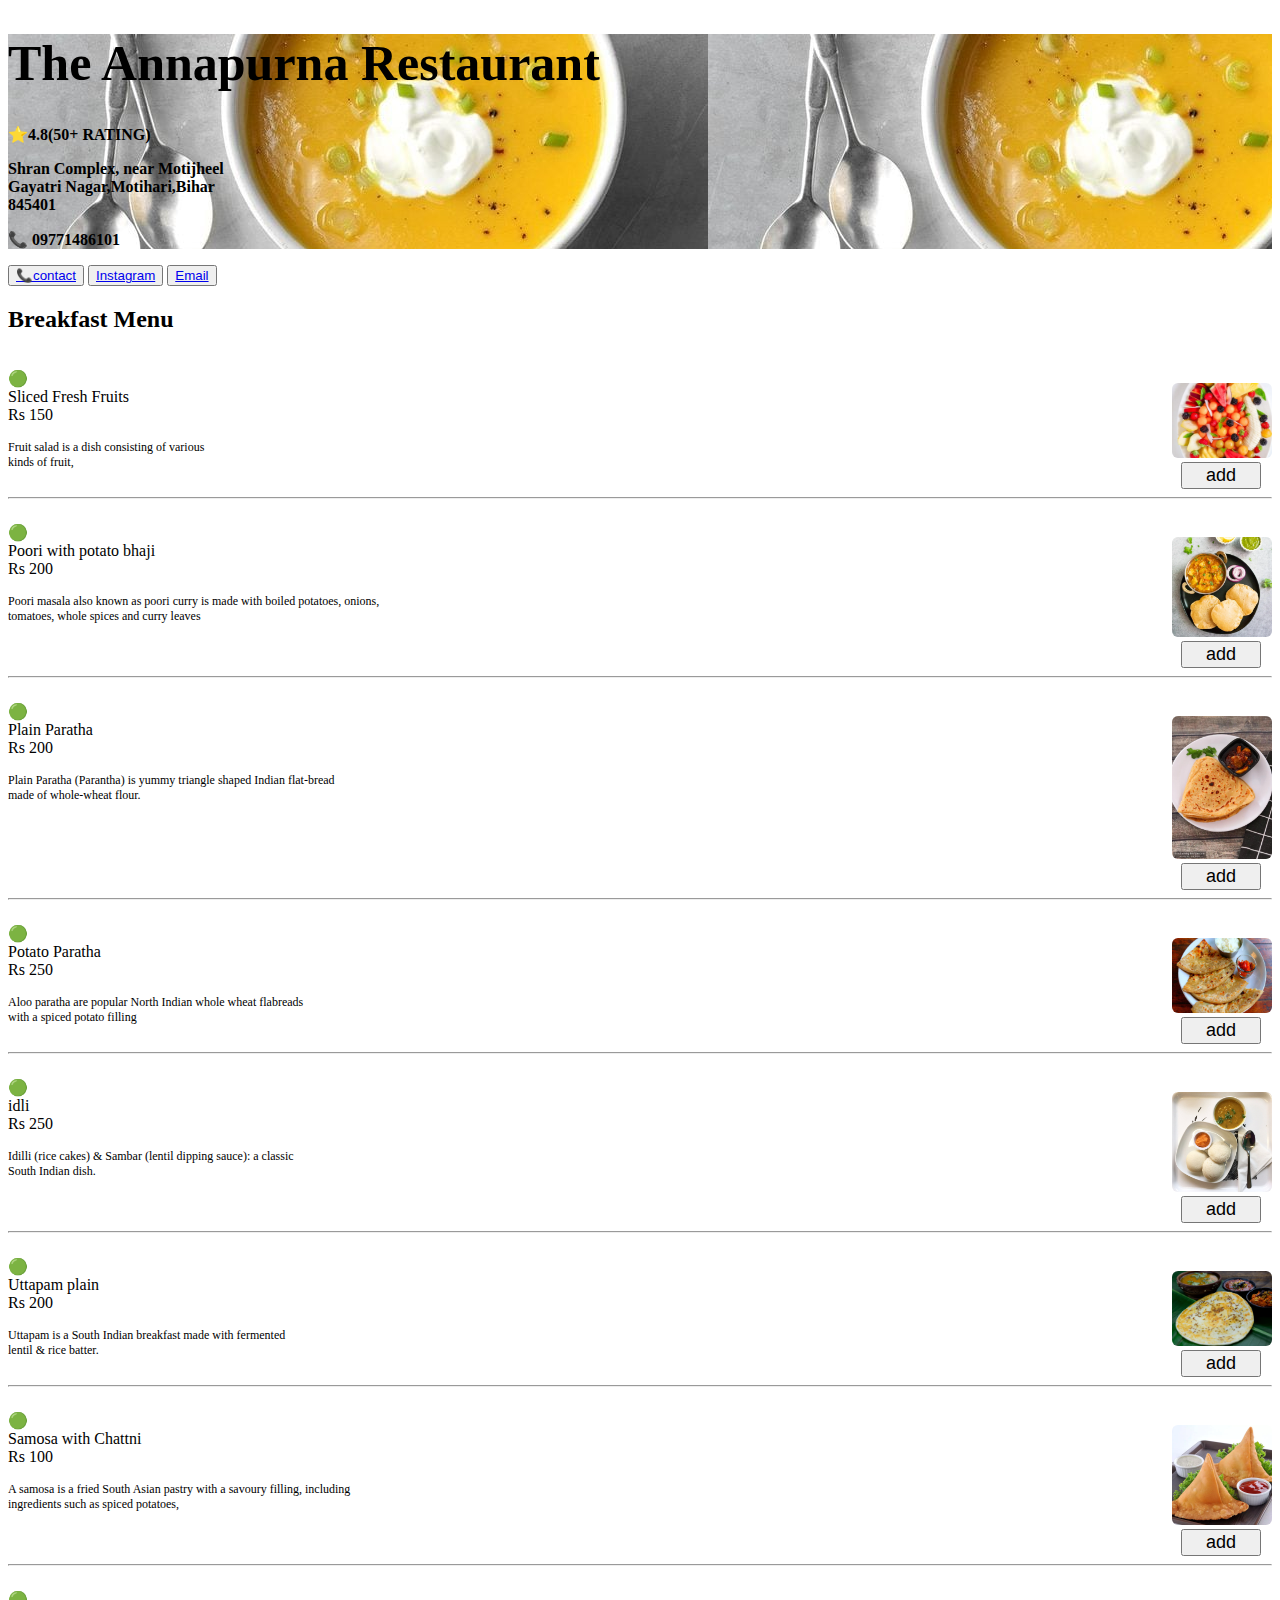
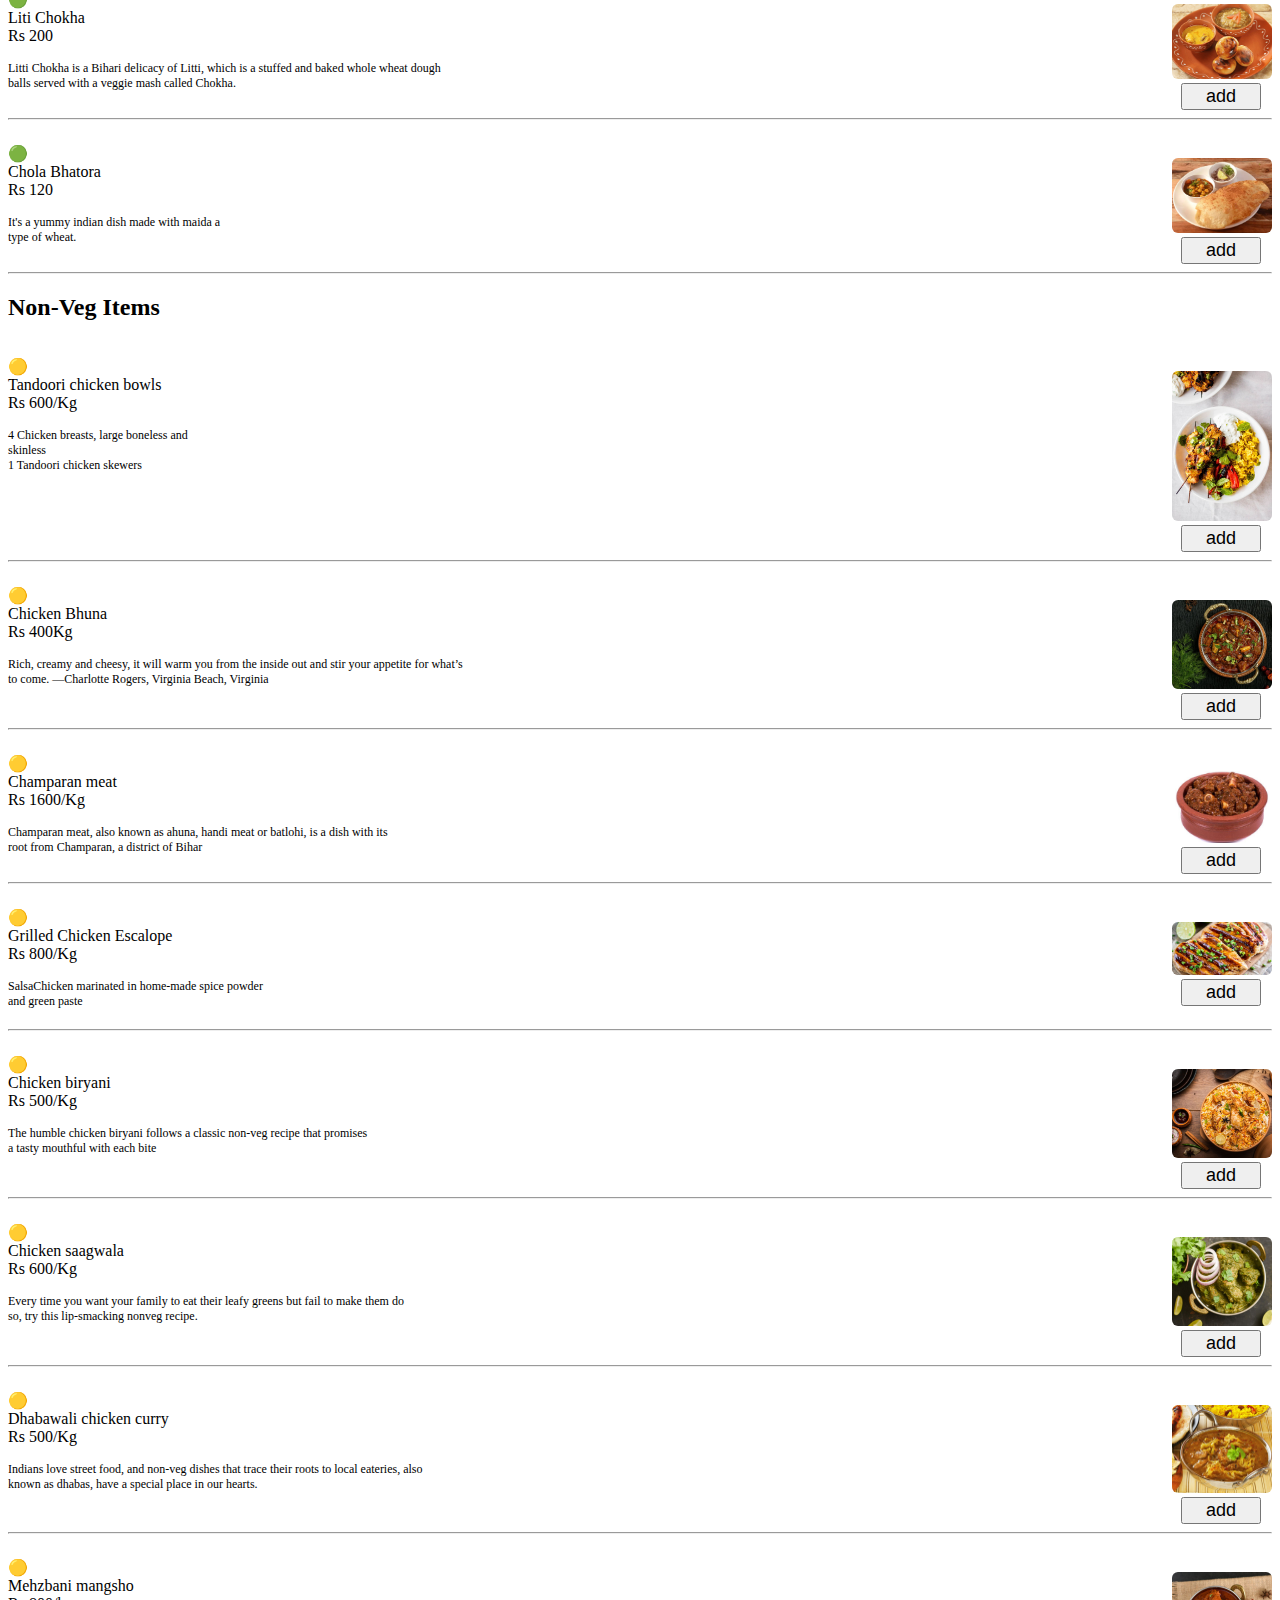
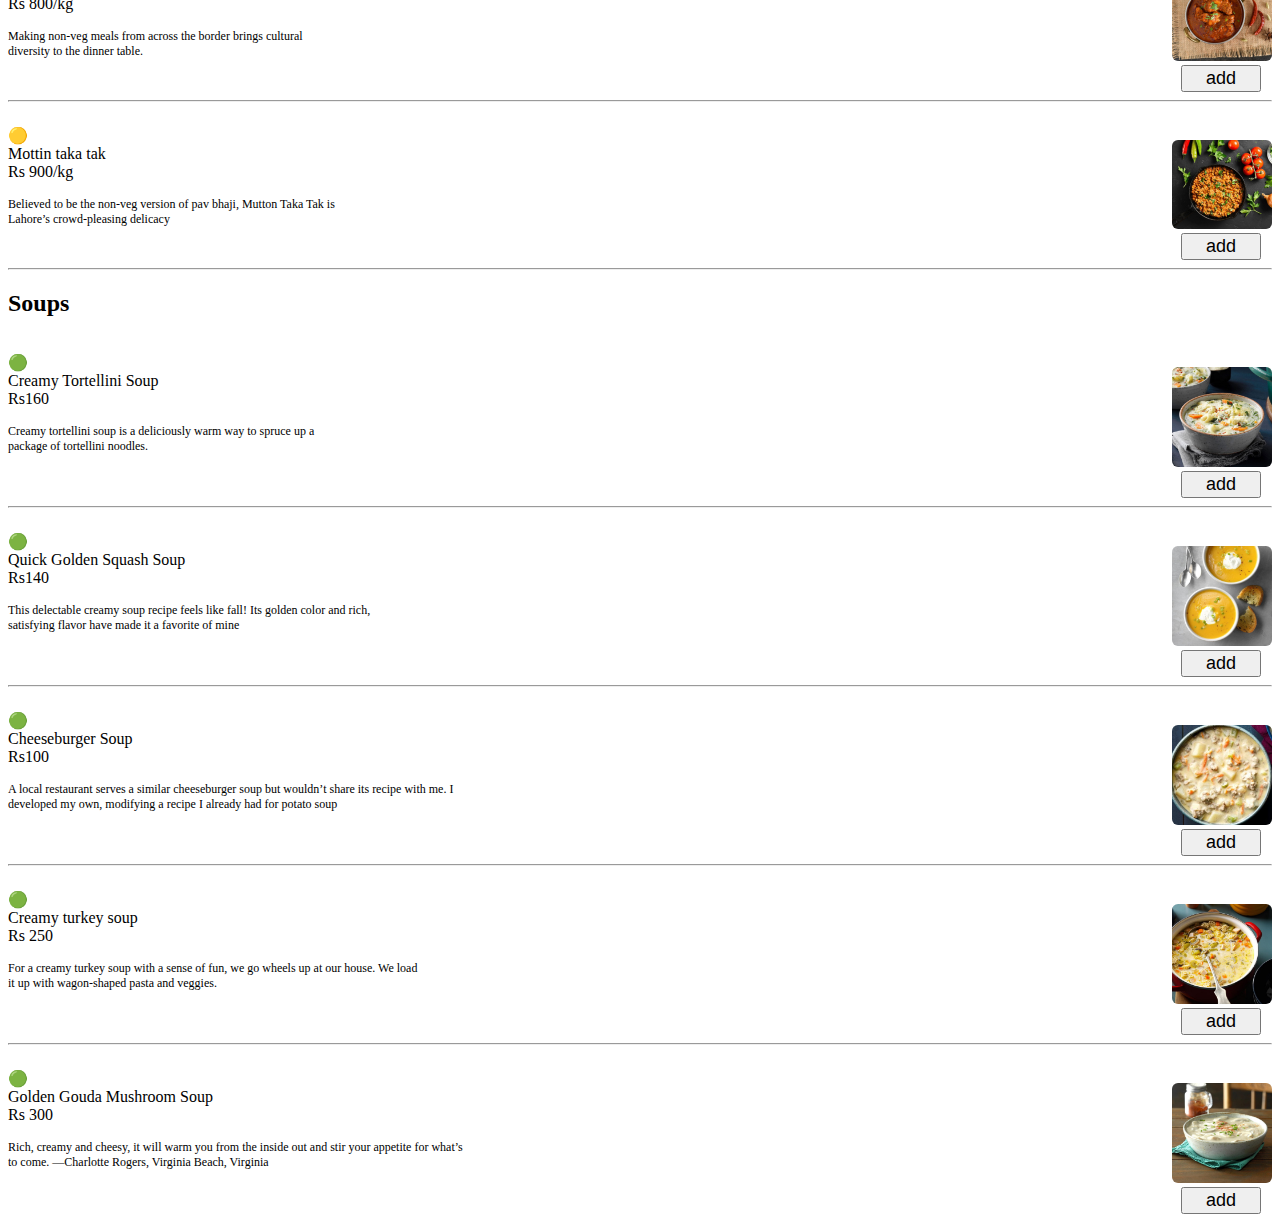
<file: resturant page/index.html>
<!DOCTYPE html>
<html>
  <head>
    <meta charset="utf-8" />
    <meta http-equiv="X-UA-Compatible" content="IE=edge" />
    <title></title>
    <meta name="description" content="" />
    <meta name="viewport" content="width=device-width, initial-scale=1" />
    <link rel="stylesheet" href="restyle.css" />
  </head>
  <body>
    <section class="section1">
      <h1>The Annapurna Restaurant</h1>
      <p>⭐4.8(50+ RATING)</p>
      <p>
        Shran Complex, near Motijheel <br />Gayatri Nagar,Motihari,Bihar
        <br />845401
      </p>
      <p>📞 09771486101</p>
    </section>
    <section class="section2">
      <button id="btn"><a href="tell:+917858831975">📞contact</a></button>
      <button id="btn"><a href="https://www.instagram.com/ashish.bhardwa_j?igshid=YzVkODRmOTdmMw==">Instagram</a></button>
      <button id="btn"><a href="mailto:kumarashish108108@gmail.com">Email</a></button>
    </section>
    <section>
      <h2>Breakfast Menu</h2>
      <div class="menu">
        <div class="div1">
          <p>
            🟢<br />Sliced Fresh Fruits <br />
            Rs 150
          </p>
          <p class="para">
            Fruit salad is a dish consisting of various kinds of fruit,
          </p>
        </div>
        <div class="div2">
          <img class="img" src="../image/fruitsalad.jpg" alt="" />
          <br />
          <button class="btn">add</button>
        </div>
      </div>
      <hr />
      <div class="menu">
        <div class="div1">
          <p>🟢 <br />Poori with potato bhaji <br />Rs 200</p>
          <p class="para">
            Poori masala also known as poori curry is made with boiled potatoes,
            onions, tomatoes, whole spices and curry leaves
          </p>
        </div>
        <div class="div2">
          <img
            class="img"
            src="../image/Instant-Pot-Potato-Curry-in-Tomato-Sauce-1.webp"
            alt=""
          />
          <br />
          <button class="btn">add</button>
        </div>
      </div>
      <hr />
      <div class="menu">
        <div class="div1">
          <p>🟢 <br />Plain Paratha <br />Rs 200</p>
          <p class="para">
            Plain Paratha (Parantha) is yummy triangle shaped Indian flat-bread
            made of whole-wheat flour.
          </p>
        </div>
        <div class="div2">
          <img class="img" src="../image/plainparatha-recipe.jpg" alt="" />
          <br />
          <button class="btn">add</button>
        </div>
      </div>
      <hr />
      <div class="menu">
        <div class="div1">
          <p>🟢 <br />Potato Paratha <br />Rs 250</p>
          <p class="para">
            Aloo paratha are popular North Indian whole wheat flabreads with a
            spiced potato filling
          </p>
        </div>
        <div class="div2">
          <img class="img" src="../image/potatoparatha.jpeg" alt="" />
          <br />
          <button class="btn">add</button>
        </div>
      </div>
      <hr />
      <div class="menu">
        <div class="div1">
          <p>🟢 <br />idli <br />Rs 250</p>
          <p class="para">
            Idilli (rice cakes) & Sambar (lentil dipping sauce): a classic South
            Indian dish.
          </p>
        </div>
        <div class="div2">
          <img class="img" src="../image/idilli.jpg_large" alt="" />
          <br />
          <button class="btn">add</button>
        </div>
      </div>
      <hr />
      <div class="menu">
        <div class="div1">
          <p>🟢 <br />Uttapam plain <br />Rs 200</p>
          <p class="para">
            Uttapam is a South Indian breakfast made with fermented lentil &
            rice batter.
          </p>
        </div>
        <div class="div2">
          <img class="img" src="../image/Plain_Uttapam.webp" alt="" />
          <br />
          <button class="btn">add</button>
        </div>
      </div>
      <hr />
      <div class="menu">
        <div class="div1">
          <p>🟢 <br />Samosa with Chattni <br />Rs 100</p>
          <p class="para">
            A samosa is a fried South Asian pastry with a savoury filling,
            including ingredients such as spiced potatoes,
          </p>
        </div>
        <div class="div2">
          <img class="img" src="../image/samosa.webp" alt="" />
          <br />
          <button class="btn">add</button>
        </div>
      </div>
      <hr />
      <div class="menu">
        <div class="div1">
          <p>🟢 <br />Liti Chokha <br />Rs 200</p>
          <p class="para">
            Litti Chokha is a Bihari delicacy of Litti, which is a stuffed and
            baked whole wheat dough balls served with a veggie mash called
            Chokha.
          </p>
        </div>
        <div class="div2">
          <img class="img" src="../image/litti.webp" alt="" />
          <br />
          <button class="btn">add</button>
        </div>
      </div>
      <hr />
      <div class="menu">
        <div class="div1">
          <p>
            🟢<br />Chola Bhatora <br />
            Rs 120
          </p>
          <p class="para">
            It's a yummy indian dish made with maida a type of wheat.
          </p>
        </div>
        <div class="div2">
          <img class="img" src="../image/chole bhature.cms" alt="" />
          <br />
          <button class="btn">add</button>
        </div>
      </div>
    </section>
    <hr />
    <section>
      <h2>Non-Veg Items</h2>
      <div class="menu">
        <div class="div1">
          <p>🟡<br />Tandoori chicken bowls<br />Rs 600/Kg<br /></p>
          <p class="para">
            4 Chicken breasts, large boneless and skinless <br />
            1 Tandoori chicken skewers
          </p>
        </div>
        <div class="div2">
          <img
            class="img"
            src="../image/non veg/tandoori chicken bowls.jpeg"
            alt=""
          />
          <br />
          <button class="btn">add</button>
        </div>
      </div>
      <hr />
      <div class="menu">
        <div class="div1">
          <p>🟡<br />Chicken Bhuna<br />Rs 400Kg<br /></p>
          <p class="para">
            Rich, creamy and cheesy, it will warm you from the inside out and
            stir your appetite for what’s to come. —Charlotte Rogers, Virginia
            Beach, Virginia
          </p>
        </div>
        <div class="div2">
          <img
            class="img"
            src="../image/non veg/PROD_1_1665724182630_thumb_800.jpeg"
            alt=""
          />
          <br />
          <button class="btn">add</button>
        </div>
      </div>
      <hr />
      <div class="menu">
        <div class="div1">
          <p>🟡<br />Champaran meat<br />Rs 1600/Kg<br /></p>
          <p class="para">
            Champaran meat, also known as ahuna, handi meat or batlohi, is a
            dish with its root from Champaran, a district of Bihar
          </p>
        </div>
        <div class="div2">
          <img
            class="img"
            src="../image/non veg/WhatsApp Image 2023-12-18 at 2.10.31 PM.jpeg"
            alt=""
          />
          <br />
          <button class="btn">add</button>
        </div>
      </div>
      <hr />
      <div class="menu">
        <div class="div1">
          <p>🟡<br />Grilled Chicken Escalope<br />Rs 800/Kg<br /></p>
          <p class="para">
            SalsaChicken marinated in home-made spice powder and green paste
          </p>
        </div>
        <div class="div2">
          <img
            class="img"
            src="../image/non veg/grilled-chicken-620.jpg"
            alt=""
          />
          <br />
          <button class="btn">add</button>
        </div>
      </div>
      <hr />
      <div class="menu">
        <div class="div1">
          <p>🟡<br />Chicken biryani<br />Rs 500/Kg<br /></p>
          <p class="para">
            The humble chicken biryani follows a classic non-veg recipe that
            promises a tasty mouthful with each bite
          </p>
        </div>
        <div class="div2">
          <img
            class="img"
            src="../image/non veg/PROD_2_1665724196689_thumb_800.jpeg"
            alt=""
          />
          <br />
          <button class="btn">add</button>
        </div>
      </div>
      <hr />
      <div class="menu">
        <div class="div1">
          <p>🟡<br />Chicken saagwala<br />Rs 600/Kg<br /></p>
          <p class="para">
            Every time you want your family to eat their leafy greens but fail
            to make them do so, try this lip-smacking nonveg recipe.
          </p>
        </div>
        <div class="div2">
          <img
            class="img"
            src="../image/non veg/PROD_3_1665724213843_thumb_800.jpeg"
            alt=""
          />
          <br />
          <button class="btn">add</button>
        </div>
      </div>
      <hr />
      <div class="menu">
        <div class="div1">
          <p>🟡<br />Dhabawali chicken curry<br />Rs 500/Kg<br /></p>
          <p class="para">
            Indians love street food, and non-veg dishes that trace their roots
            to local eateries, also known as dhabas, have a special place in our
            hearts.
          </p>
        </div>
        <div class="div2">
          <img
            class="img"
            src="../image/non veg/PROD_5_1665724283752_thumb_800.jpeg"
            alt=""
          />
          <br />
          <button class="btn">add</button>
        </div>
      </div>
      <hr />
      <div class="menu">
        <div class="div1">
          <p>🟡<br />Mehzbani mangsho<br />Rs 800/kg<br /></p>
          <p class="para">
            Making non-veg meals from across the border brings cultural
            diversity to the dinner table.
          </p>
        </div>
        <div class="div2">
          <img
            class="img"
            src="../image/non veg/PROD_6_1665724301122_thumb_800.jpeg"
            alt=""
          />
          <br />
          <button class="btn">add</button>
        </div>
      </div>
      <hr />
      <div class="menu">
        <div class="div1">
          <p>🟡<br />Mottin taka tak<br />Rs 900/kg<br /></p>
          <p class="para">
            Believed to be the non-veg version of pav bhaji, Mutton Taka Tak is
            Lahore’s crowd-pleasing delicacy
          </p>
        </div>
        <div class="div2">
          <img
            class="img"
            src="../image/non veg/PROD_10_1665724384904_thumb_800.jpeg"
            alt=""
          />
          <br />
          <button class="btn">add</button>
        </div>
      </div>
    </section>
    <hr />
    <section>
      <h2>Soups</h2>
      <div class="menu">
        <div class="div1">
          <p>🟢<br />Creamy Tortellini Soup<br />Rs160<br /></p>
          <p class="para">
            Creamy tortellini soup is a deliciously warm way to spruce up a
            package of tortellini noodles.
          </p>
        </div>
        <div class="div2">
          <img
            class="img"
            src="../image/soup/Creamy-Tortellini-Soup-SQ_TOHcom23_272937_P2_MD_06_21_5b.jpg"
          />
          <br />
          <button class="btn">add</button>
        </div>
      </div>
      <hr />
      <div class="menu">
        <div class="div1">
          <p>🟢<br />Quick Golden Squash Soup<br />Rs140<br /></p>
          <p class="para">
            This delectable creamy soup recipe feels like fall! Its golden color
            and rich, satisfying flavor have made it a favorite of mine
          </p>
        </div>
        <div class="div2">
          <img
            class="img"
            src="../image/soup/Quick-Golden-Squash-Soup_EXPS_SDON18_35949_C06_14_12b-4.jpg"
          />
          <br />
          <button class="btn">add</button>
        </div>
      </div>
      <hr />
      <div class="menu">
        <div class="div1">
          <p>🟢<br />Cheeseburger Soup<br />Rs100<br /></p>
          <p class="para">
            A local restaurant serves a similar cheeseburger soup but wouldn’t
            share its recipe with me. I developed my own, modifying a recipe I
            already had for potato soup
          </p>
        </div>
        <div class="div2">
          <img
            class="img"
            src="../image/soup/Cheeseburger-Soup_EXPS_SBZ23_2832_DR_10_06_1b_v2.jpg"
          />
          <br />
          <button class="btn">add</button>
        </div>
      </div>
      <hr />
      <div class="menu">
        <div class="div1">
          <p>🟢<br />Creamy turkey soup<br />Rs 250<br /></p>
          <p class="para">
            For a creamy turkey soup with a sense of fun, we go wheels up at our
            house. We load it up with wagon-shaped pasta and veggies.
          </p>
        </div>
        <div class="div2">
          <img
            class="img"
            src="../image/soup/exps35803_SD153208C08_21_7b.jpg"
          />
          <br />
          <button class="btn">add</button>
        </div>
      </div>
      <hr />
      <div class="menu">
        <div class="div1">
          <p>🟢<br />Golden Gouda Mushroom Soup<br />Rs 300<br /></p>
          <p class="para">
            Rich, creamy and cheesy, it will warm you from the inside out and
            stir your appetite for what’s to come. —Charlotte Rogers, Virginia
            Beach, Virginia
          </p>
        </div>
        <div class="div2">
          <img
            class="img"
            src="../image/soup/Golden-Gouda-Mushroom-Soup_EXPS_SSBZ18_50036_C03_13_6b-5.jpg"
          />
          <br />
          <button class="btn">add</button>
        </div>
      </div>
    </section>
    <script src="" async defer></script>
  </body>
</html>
</file>
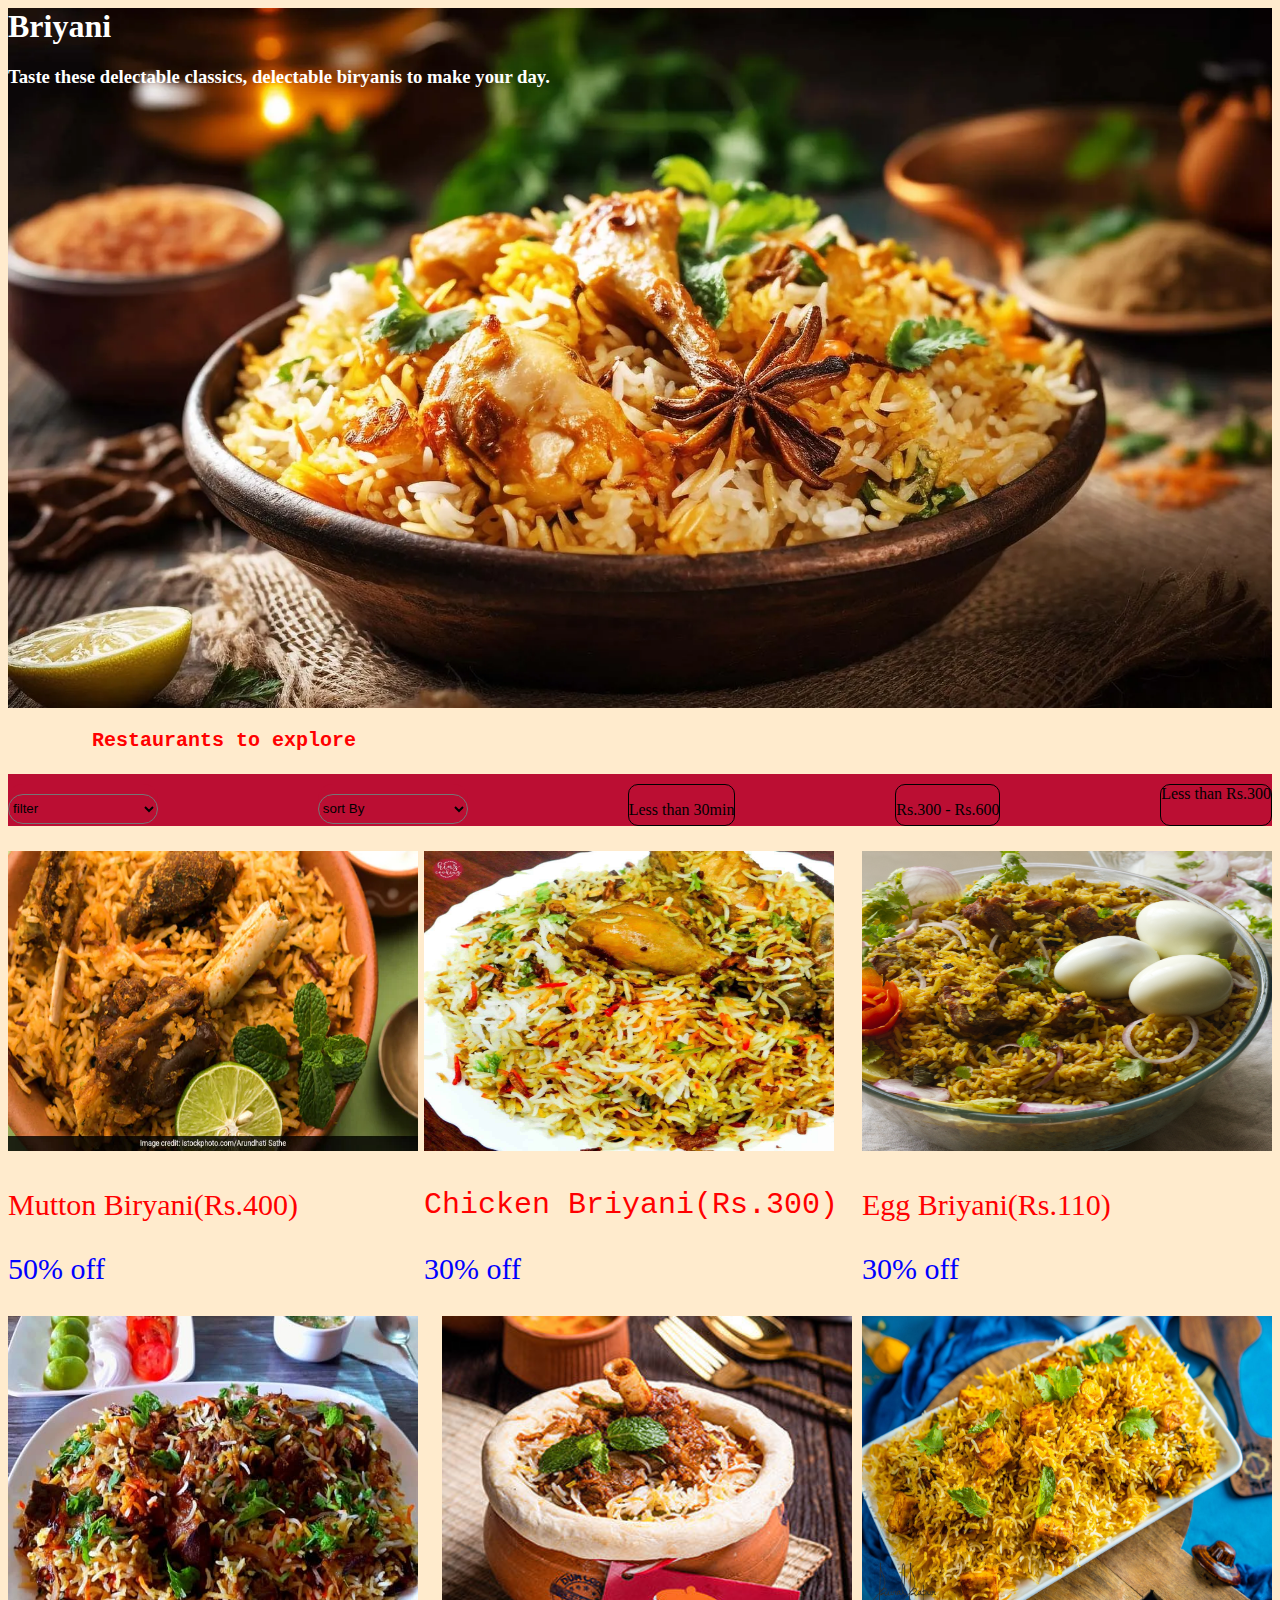
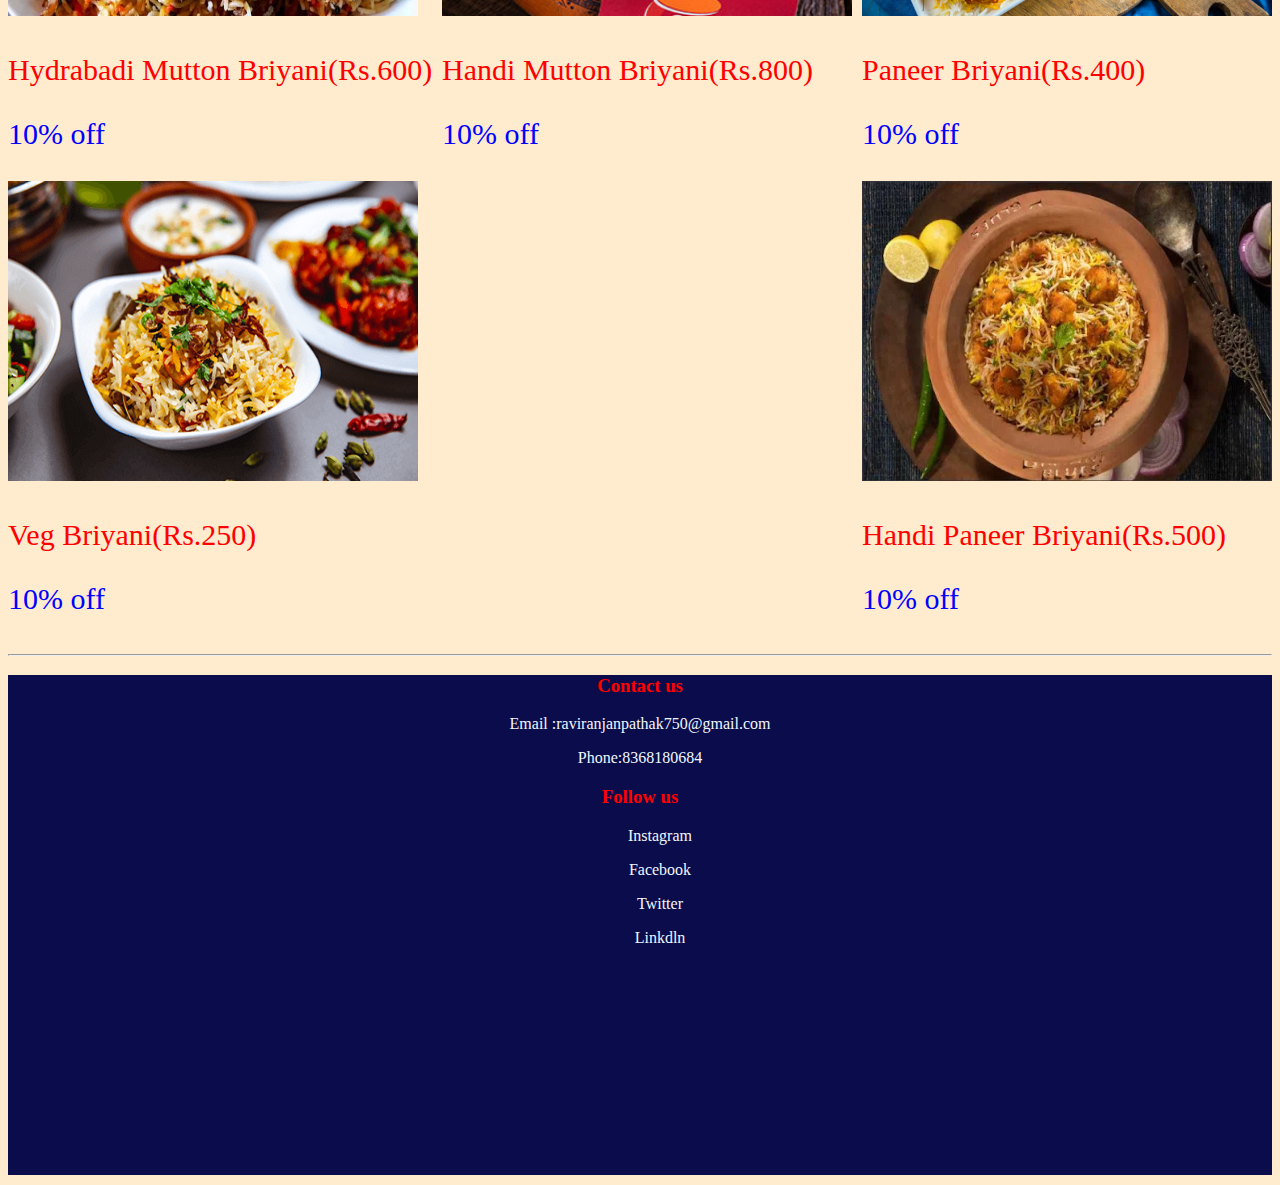
<file: briyani/biryani.html>
<!DOCTYPE html>
<html lang="en">
<head>
    <meta charset="UTF-8">
    <meta name="viewport" content="width=device-width, initial-scale=1.0">
    <title>Document</title>
    <link rel="stylesheet" href="biryani.css">
</head>
<body>
    <header>
       
        <div class="forhead">
             <h1 id="h1">Briyani</h1>
             <font color="white"><h3>Taste these delectable classics, delectable biryanis to make your day.</h3></font>
            
        </div>
       <h4><b><pre><font size="5" color="red">       Restaurants to explore</font></h4> </b></pre>
        <div class="bar">
            <div id="filter">
            <select name="filter" id="filter">
                <option value="relevence">filter</option>
                <option value="relevence">relevance(Default)</option>
                <option value="Delivery">Delivery Time</option>
                <option value="rating">Rating</option>
                <option value="cost">Cost:Low to High</option>
                <option value="cost">Cost: High toLow</option>
                
            </select>
        </div>
               <div id="sort">
               <select name="filter" id="filter">
                <option value="relevence">sort By</option>
                <option value="Delivery">Delivery Time</option>
                <option value="rating">Rating</option>
                <option value="cost">Cost:Low to High</option>
                <option value="cost">Cost: High toLow</option>
               </select>
                       </div>

<div id="box">
    <p>Less than 30min</p>

</div>
<div id="box" >
    <p>Rs.300 - Rs.600</p>
</div>
<div id="box">Less than Rs.300</div>




                    </div>



    </header>
    <main>
        <div class="final">
   <!-- mutton biryani     -->
<div class="box">
 

    <img src="mutton-biryani.webp" alt="mutton-biryani.webp" height="300" width="410">
<p> <font color="red">Mutton Biryani(Rs.400) </font>          </p>
   <p> <font color="blue">50% off</font></p>
</div>



<!-- chicken biryani -->

<div class="box">
    <img src="Chicken-Dum-Biryani.jpg" alt="Chicken-Dum-Biryani.jpg"  height="300" width="410">
   <pre><font  color="red">Chicken Briyani(Rs.300)</font> </pre>
    <p><font  color="blue">30% off</font></p>
   </div>
  


<!-- egg briyani -->
<div class="box">
   

    <img src="egg.webp" alt="egg biryani"  height="300" width="410">

   <p><font color="red">Egg Briyani(Rs.110)</font> </p>
    <p><font color="blue">30% off</font></p>

</div>

<!-- hydrabadi mutton -->
<div class="box">
    <img src="hydrabadi_mutton.jpg" alt="hydrabadi_mutton.jpg"  height="300" width="410">
    

    <p><font color="red">Hydrabadi Mutton Briyani(Rs.600)</font> </p>
     <p><font color="blue">10% off</font></p>

</div>

<!-- handimutton -->

<div class="box">
    <img src="handi.jpeg" alt="handi.jpeg"  height="300" width="410">
    

    <p><font color="red">Handi Mutton Briyani(Rs.800)</font> </p>
     <p><font color="blue">10% off</font></p>

</div>


<!-- paneer -->

<div class="box">
    <img src="paneer.jpg" alt="paneer.jpg"  height="300" width="410">
    

    <p><font color="red">Paneer Briyani(Rs.400)</font> </p>
     <p><font color="blue">10% off</font></p>

</div>

<!-- veg briyani -->

<div class="box">
    <img src="veg-biryani.png" alt="veg-biryani.png"  height="300" width="410">
    

    <p><font color="red">Veg Briyani(Rs.250)</font> </p>
     <p><font color="blue">10% off</font></p>

</div>

   

<!-- handi paneer -->

<div class="box">
    <img src="handi paneer.webp" alt="handi paneer.webp"  height="300" width="410">
    

    <p><font color="red">Handi Paneer Briyani(Rs.500)</font> </p>
     <p><font color="blue">10% off</font></p>

</div>

   



</div>

    </main>
    <hr>
    <footer>
        <div id="foot" >
            <div id="text">
                <center>
<h3><font color="red">Contact us</font></h3>
<p>Email :raviranjanpathak750@gmail.com</p>
<p>Phone:8368180684</p>


</center>
<center><h3><font color="red">Follow us</font></h3>
<ul>
    <p>Instagram</p>
    <p>Facebook</p>
    <p>Twitter</p>
    <p>Linkdln</p>
</ul></center>

</p></div>

</div>
    </footer>
</body>
</html>
</file>
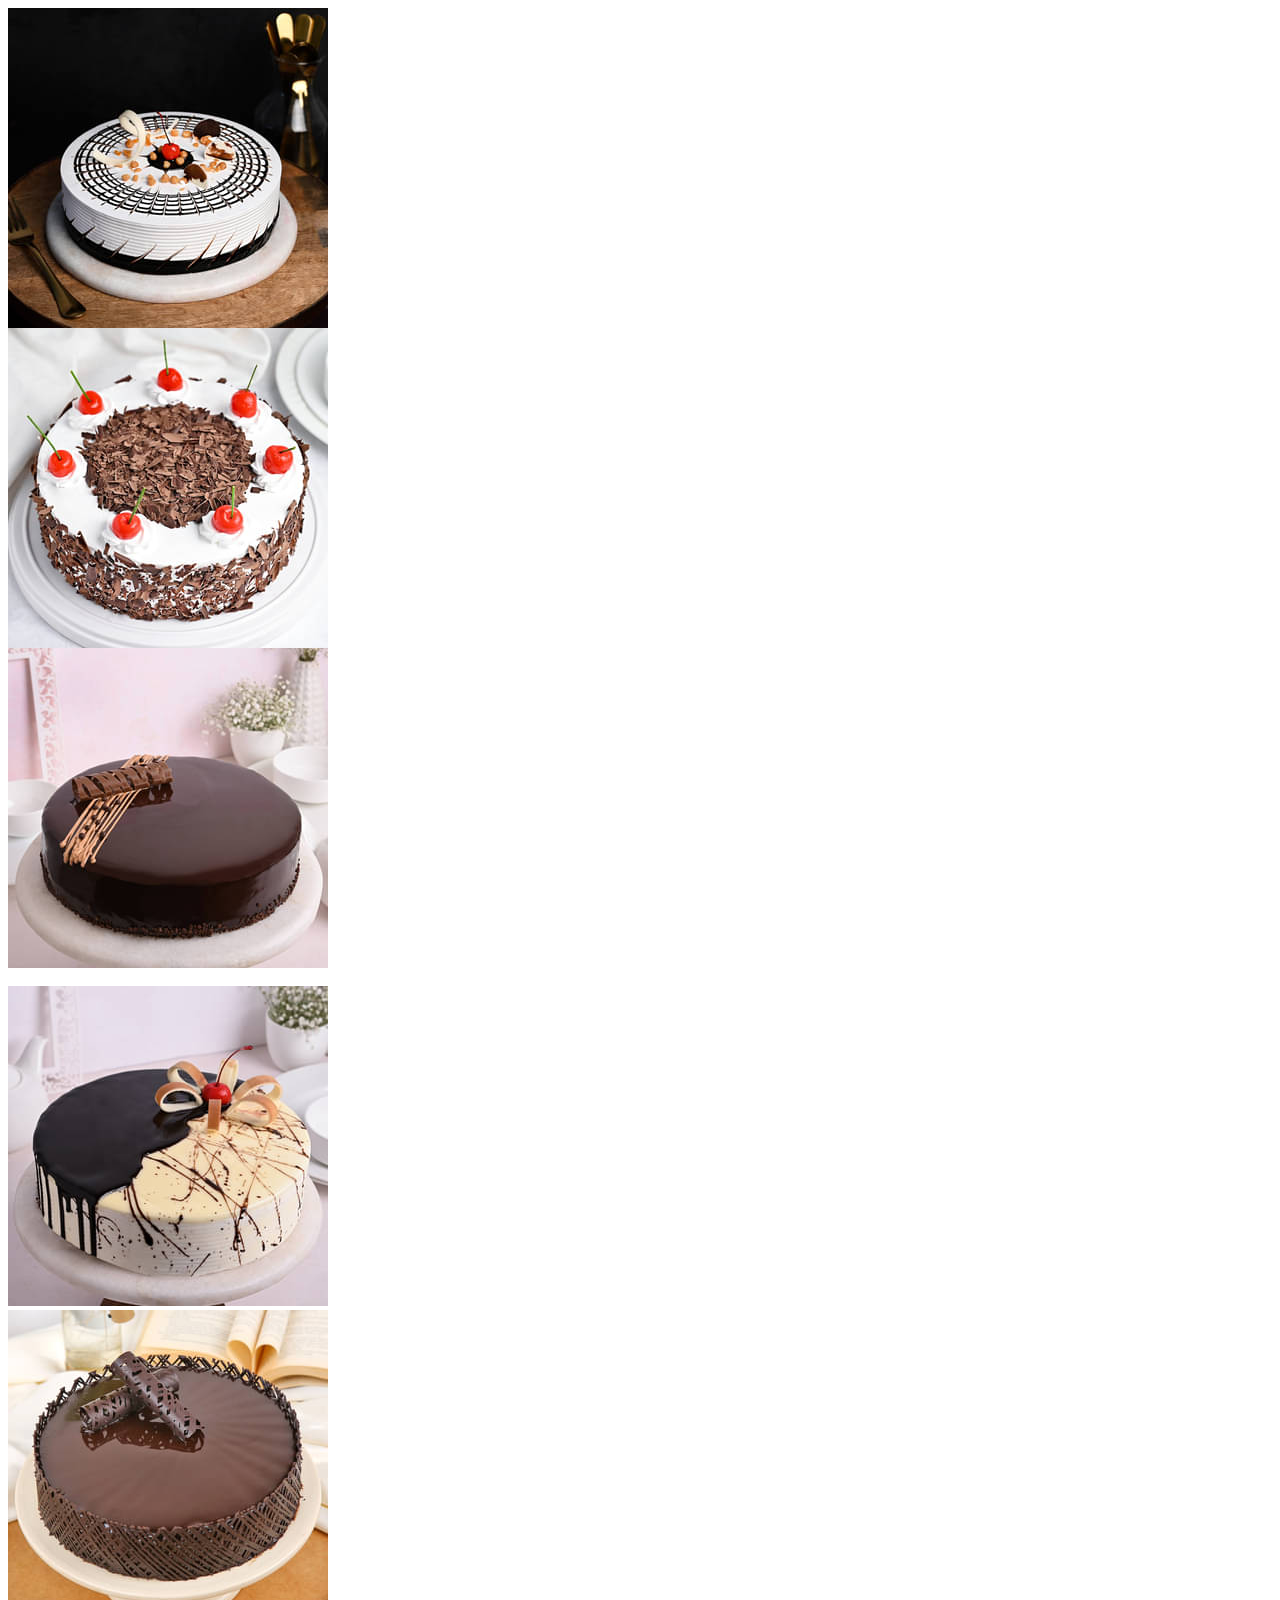
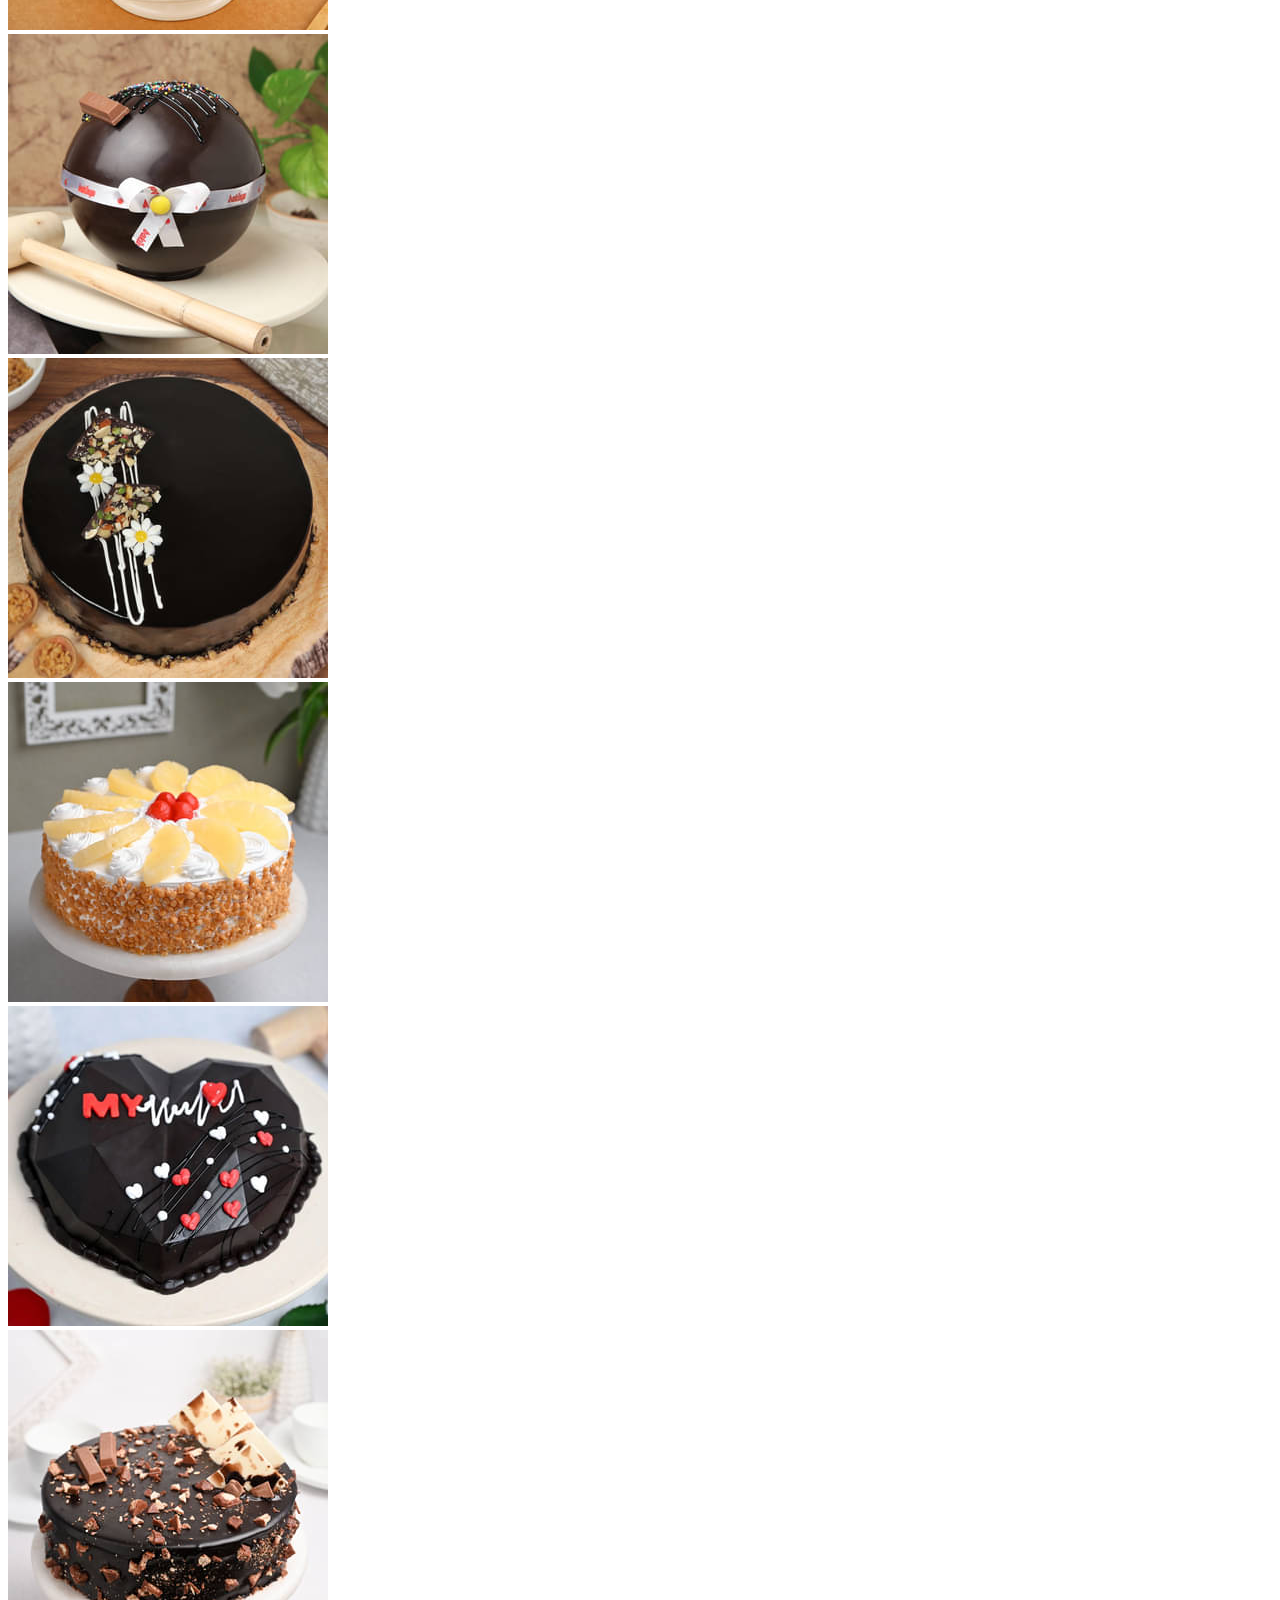
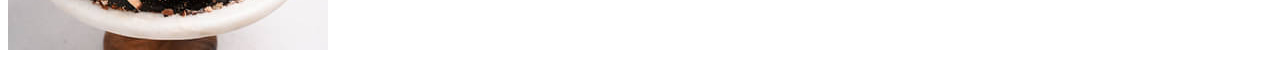
<file: cake and drink/cake&drink.html>
<!DOCTYPE html>
<html>
    <head>
        <meta charset="utf-8">
        <meta http-equiv="X-UA-Compatible" content="IE=edge">
        <title></title>
        <meta name="description" content="">
        <meta name="viewport" content="width=device-width, initial-scale=1">
        <link rel="stylesheet" href="cakestyle.css">
    </head>
    <body>
        <header></header>
        <body>
            <section class="section">
                <div class="img">
                    <img src="../image/cake and drink/round-shaped-butterscotch-cake-4-cake892butt-AA.jpg" alt="">
                </div>
                <div class="img">
                    <img src="../image/cake and drink/sq-black-forest-cake0001chbl-A_1.jpg" alt="">
                </div>
                <div class="img"><img src="../image/cake and drink/sq-choco-truffle-cake0005choc-AA_0.jpg" alt=""></div>
                <br>
                <div class="img1"><img src="../image/cake and drink/sq-choco-vanilla-cake0006chva-AA.jpg" alt=""></div>
                <div class="img1"><img src="../image/cake and drink/sq-chocolaty-creamy-round-cake-cake2160choc-A_0.jpg" alt=""></div>
                <div class="img1"><img src="../image/cake and drink/sq-ferrero-rocher-pinata-cake-750gm-pina1810choc-B_1.jpg" alt=""></div>
                <div class="img2"><img src="../image/cake and drink/sq-glazed-chocolate-cake-cake2068choc-A_0.jpg" alt=""></div>
                <div class="img2"><img src="../image/cake and drink/sq-hawaiian-pineapple-cake0016pifr-AA.jpg" alt=""></div>
                <div class="img2"><img src="../image/cake and drink/sq-heart-shaped-choco-pinata-cake-450-gm-pina2542choc-A_0.jpg" alt=""></div>
                <div class="img3"><img src="../image/cake and drink/sq-kitkat-chocolate-cake-cake1119choc-AA_0.jpg" alt=""></div>
            </section>
            <section></section>
        </body>
        
        <script src="" async defer></script>
    </body>
</html>
</file>
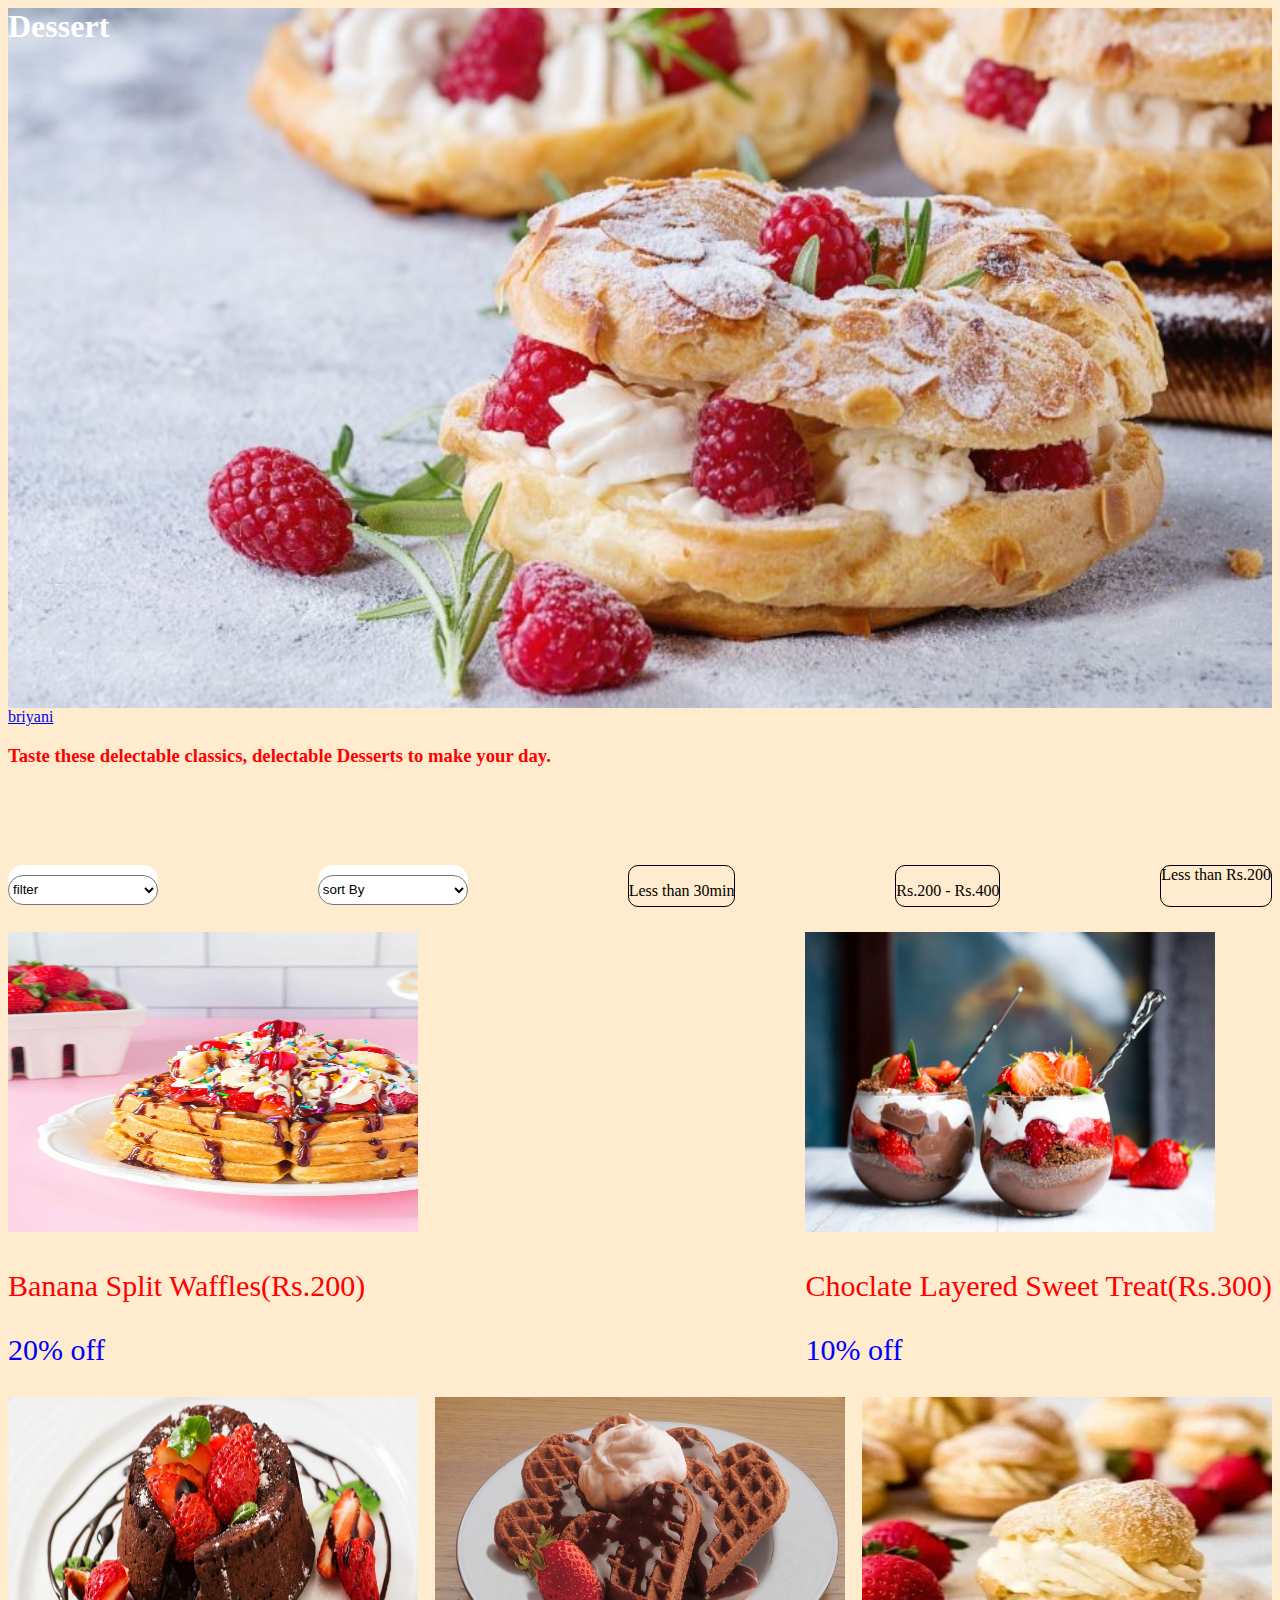
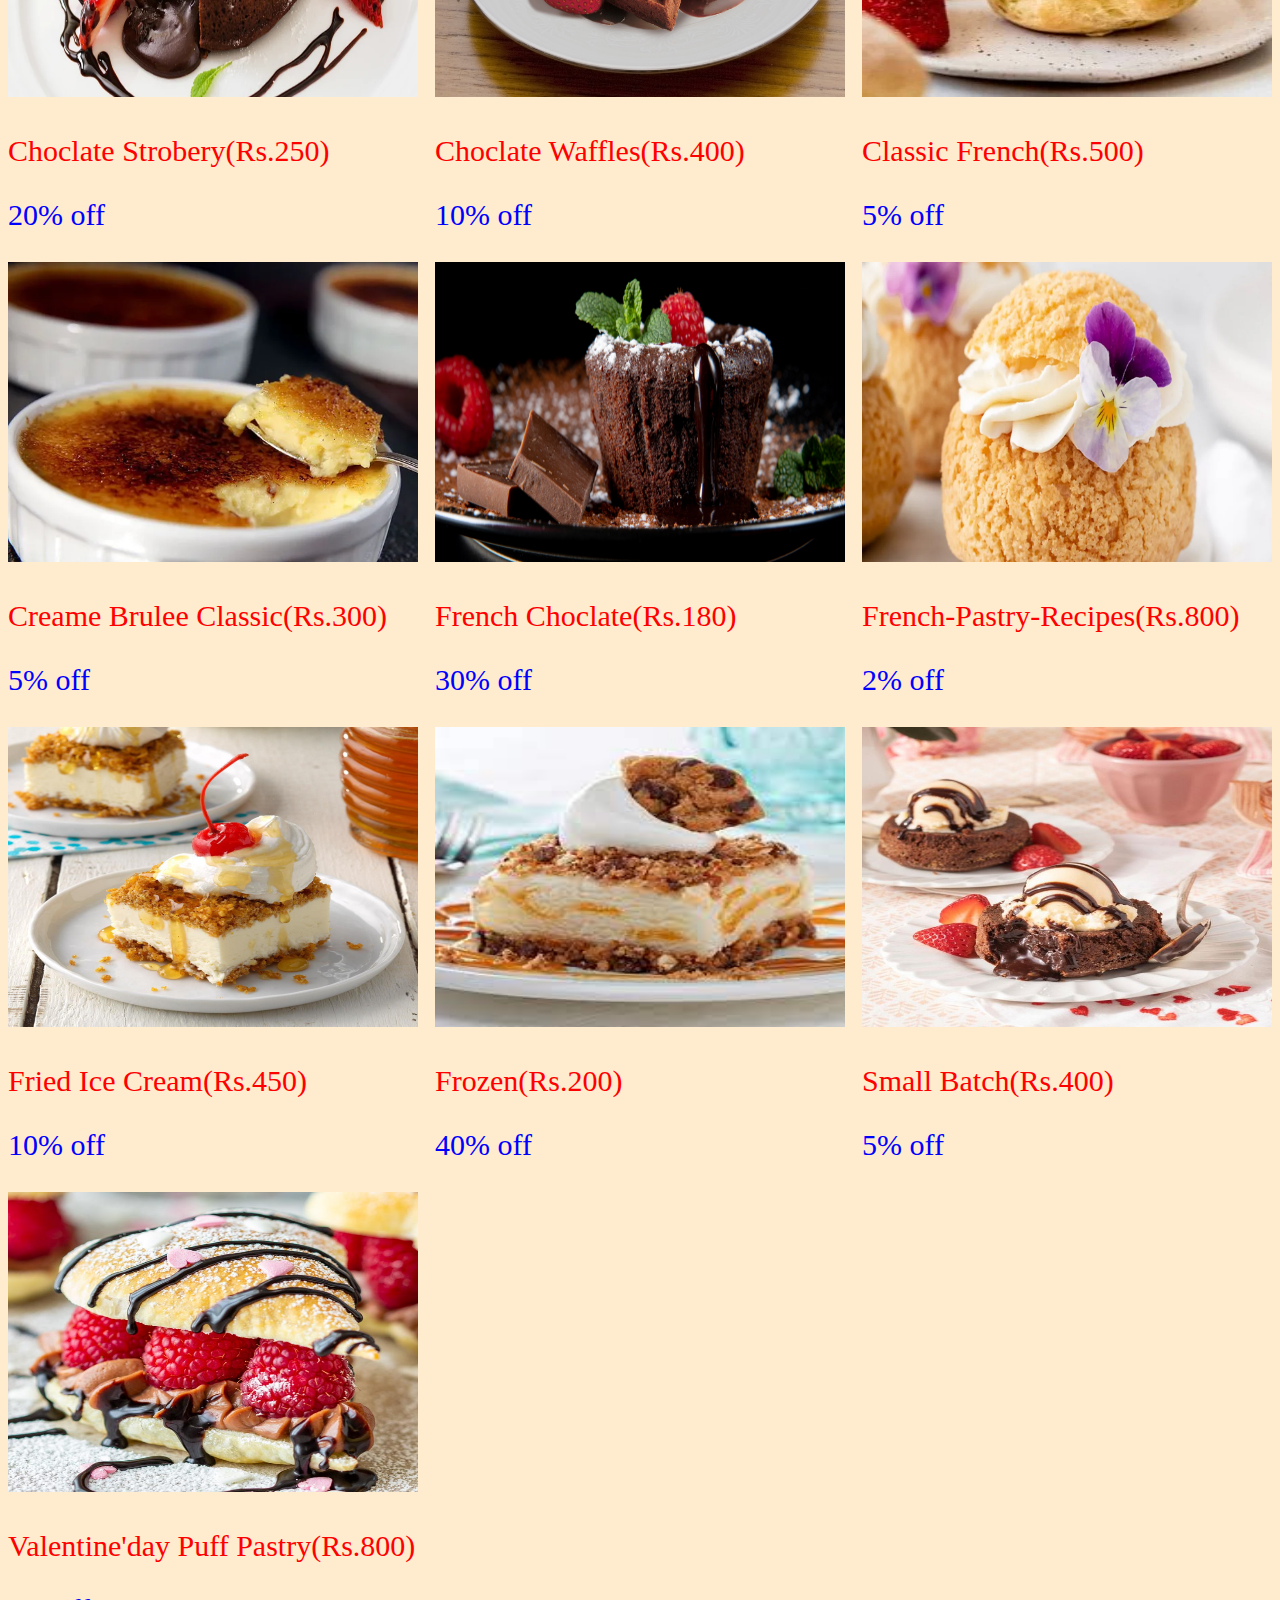
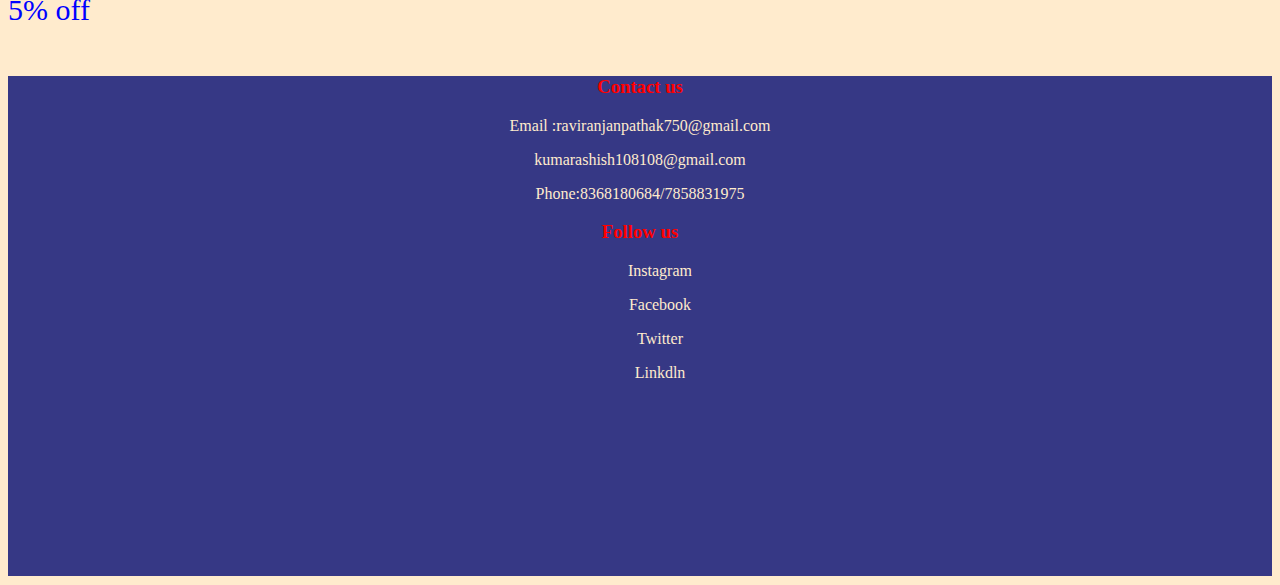
<file: dessert/dessert.html>
<!DOCTYPE html>
<html lang="en">
<head>
    <meta charset="UTF-8">
    <meta name="viewport" content="width=device-width, initial-scale=1.0">
    <title>Dessert</title>
    <link rel="stylesheet" href="dessert.css">
</head>
<body>
    <header>
        <div class="head">
            <h1 id="h1">Dessert</h1>
           
           
       </div>
      <a href="forprcticeapnacoolege/projectwork/biryani.html">briyani</a>
       <font color="red"><h3>Taste these delectable classics, delectable Desserts to make your day. </h3></font>
      <marquee><h4><b><pre><font size="5" color="red">      Best Restaurants to explore for you ...!                              Best offer for you all desserts have  Flat off 50%  </font></h4> </b></pre></marquee>
       <div class="bar">
           <div id="filter">
           <select name="filter" id="filter">
               <option value="relevence">filter</option>
               <option value="relevence">relevance(Default)</option>
               <option value="Delivery">Delivery Time</option>
               <option value="rating">Rating</option>
               <option value="cost">Cost:Low to High</option>
               <option value="cost">Cost: High toLow</option>
               
           </select>
       </div>
              <div id="sort">
              <select name="filter" id="filter">
               <option value="relevence">sort By</option>
               <option value="Delivery">Delivery Time</option>
               <option value="rating">Rating</option>
               <option value="cost">Cost:Low to High</option>
               <option value="cost">Cost: High toLow</option>
              </select>
                      </div>

                      <div id="box">
                        <p>Less than 30min</p>
                    
                    </div>
                    <div id="box" >
                        <p>Rs.200 - Rs.400</p>
                    </div>
                    <div id="box">Less than Rs.200</div>
                    
                    
                    
                    
                                        </div>
        
    </header>
    <main>

<div class="final">
<!-- banana split waffles    -->
<div class="box">
          
         
<img src="banana split waffles.jpg" alt="banana split waffles.jp" height="300" width="410">
 <p> <font color="red">Banana Split Waffles(Rs.200) </font>          </p>
 <p> <font color="blue">20% off</font></p>
</div>
         

<!-- choclate layered sweet treat.web  -->
<div class="box">
          
         
    <img src="choclate layered sweet treat.webp" alt="choclate layered sweet treat.webp" height="300" width="410">
     <p> <font color="red">Choclate  Layered Sweet Treat(Rs.300) </font>          </p>
     <p> <font color="blue">10% off</font></p>
    </div>
         
    <!-- choclate stroberrry.webp  -->
<div class="box">
          
         
    <img src="choclate stroberrry.webp" alt="choclate stroberrry.webp" height="300" width="410">
     <p> <font color="red">Choclate Strobery(Rs.250) </font>          </p>
     <p> <font color="blue">20% off</font></p>
    </div>
         
    
    <!--  choclate waffles.jpg  -->
<div class="box">
          
         
    <img src="choclate waffles.jpg" alt="choclate waffles.jpg" height="300" width="410">
     <p> <font color="red">Choclate Waffles(Rs.400) </font>          </p>
     <p> <font color="blue">10% off</font></p>
    </div>
         
       <!-- classic french.webp   -->
<div class="box">
          
         
    <img src="classic french.webp" alt="classic french.webp" height="300" width="410">
     <p> <font color="red">Classic French(Rs.500) </font>          </p>
     <p> <font color="blue">5% off</font></p>
    </div>
         
       <!-- creame brulee classic.web   -->
<div class="box">
          
         
    <img src="creame brulee classic.webp" alt="" height="300" width="410">
     <p> <font color="red">Creame Brulee Classic(Rs.300) </font>          </p>
     <p> <font color="blue">5% off</font></p>
    </div>
         
       <!--  french choclate.jpg  -->
<div class="box">
          
         
    <img src="french choclate.jpg" alt="french choclate.jpg" height="300" width="410">
     <p> <font color="red">French Choclate(Rs.180) </font>          </p>
     <p> <font color="blue">30% off</font></p>
    </div>
         
       <!-- french-pastry-recipes.web -->
<div class="box">
          
         
    <img src="french-pastry-recipes.webp" alt="french-pastry-recipes.webp" height="300" width="410">
     <p> <font color="red">French-Pastry-Recipes(Rs.800) </font>          </p>
     <p> <font color="blue">2% off</font></p>
    </div>
         
       <!--  fried ice cream.jpg   -->
<div class="box">
          
         
    <img src="fried ice cream.jpg" alt="fried ice cream.jpg" height="300" width="410">
     <p> <font color="red">Fried Ice Cream(Rs.450) </font>          </p>
     <p> <font color="blue">10% off</font></p>
    </div>
         
       <!--  frozen.jpeg -->
<div class="box">
          
         
    <img src="frozen.jpeg" alt="frozen.jpeg" height="300" width="410">
     <p> <font color="red">Frozen(Rs.200) </font>          </p>
     <p> <font color="blue">40% off</font></p>
    </div>
         
       <!-- small batch.jpeg  -->
<div class="box">
          
         
    <img src="small batch.jpeg" alt="small batch.jpeg" height="300" width="410">
     <p> <font color="red">Small Batch(Rs.400) </font>          </p>
     <p> <font color="blue">5% off</font></p>
    </div>
         
       <!--  valentine day puff pastry.jpg  -->
<div class="box">
          
         
    <img src="valentine day puff pastry.jpg" alt="valentine day puff pastry.jpg" height="300" width="410">
     <p> <font color="red">Valentine'day Puff Pastry(Rs.800) </font>          </p>
     <p> <font color="blue">5% off</font></p>
    </div>

</div>
    </main>
    <footer>

        <div id="foot" >
            <div id="text">
                <center>
<h3><font color="red">Contact us</font></h3>
<p>Email :raviranjanpathak750@gmail.com</p>
<p>kumarashish108108@gmail.com</p>
<p>Phone:8368180684/7858831975</p>


</center>
<center><h3><font color="red">Follow us</font></h3>
<ul>
    <p>Instagram</p>
    <p>Facebook</p>
    <p>Twitter</p>
    <p>Linkdln</p>
</ul></center>

</p></div>

</div>

    </footer>
</body>
</html>
</file>
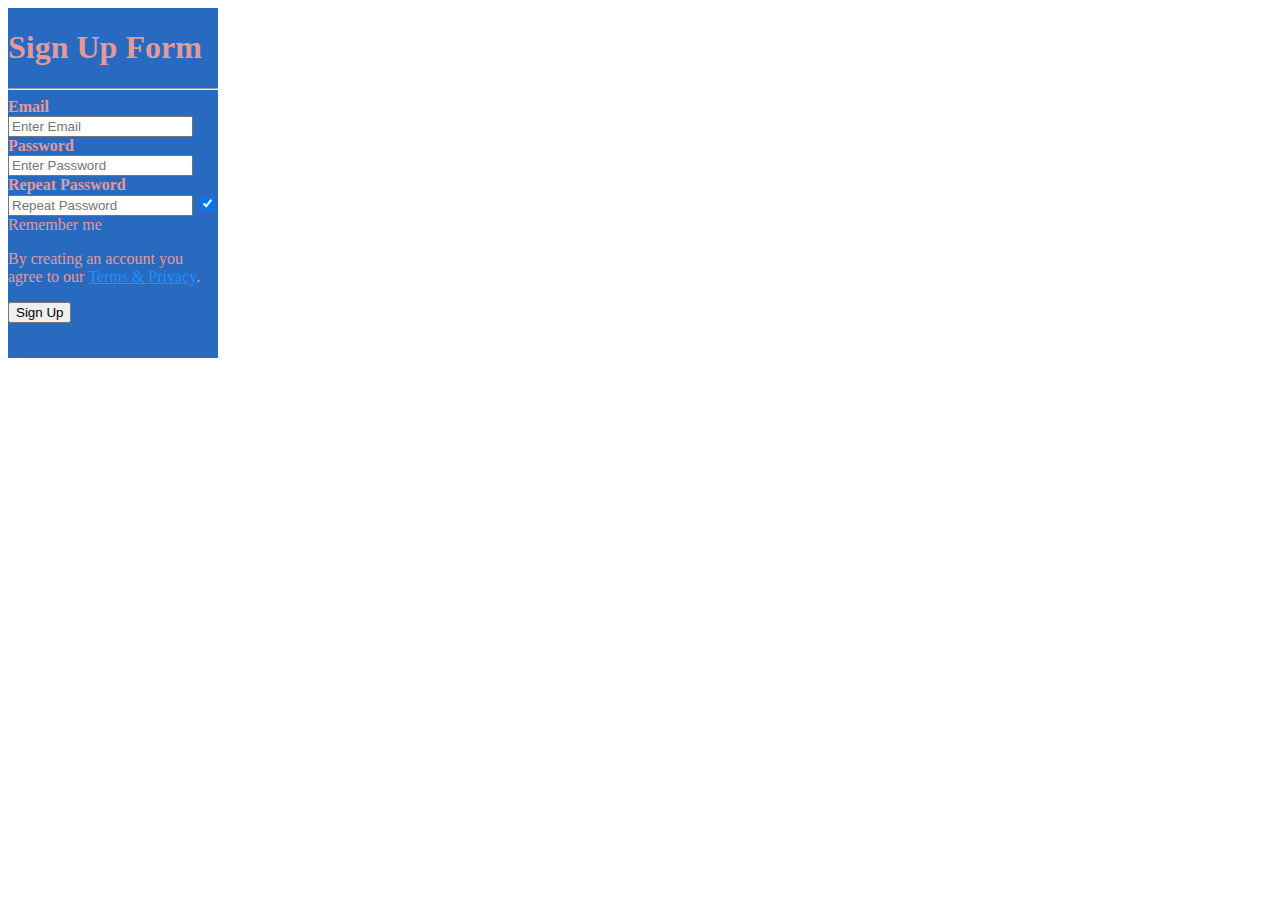
<file: form/register.html>
<!DOCTYPE html>
<html lang="en">
<head>
    <meta charset="UTF-8">
    <meta name="viewport" content="width=device-width, initial-scale=1.0">
    <title>Registeration</title>
    <link rel="stylesheet" href="register.css">
</head>
<body>
    <header>


    </header>
    <main>
        <div class="form">
        <form>
            <div class="formContainer">
               <h1 >Sign Up Form</h1>
               <hr>
               <label for="email"><b>Email</b></label>
               <input type="text" placeholder="Enter Email" name="email" required>
               <label for="password"><b>Password</b></label>
               <input type="password" placeholder="Enter Password" name="password" required>
               <label for="repeatPassword"><b>Repeat Password</b></label>
               <input type="password" placeholder="Repeat Password" name="repeatPassword"
               required>
               <label>
                  <input type="checkbox" checked="checked" name="remember" style="marginbottom: 15px"> Remember me
               </label>
               <p>By creating an account you agree to our <a href="#" style="color:dodgerblue">Terms & Privacy</a>.</p>
               <div>
                  <button type="submit" class="signup">Sign Up</button>
               </div>
            </div>
         </form>


</div>










    </main>
    <footer>


    </footer>
</body>
</html>
</file>
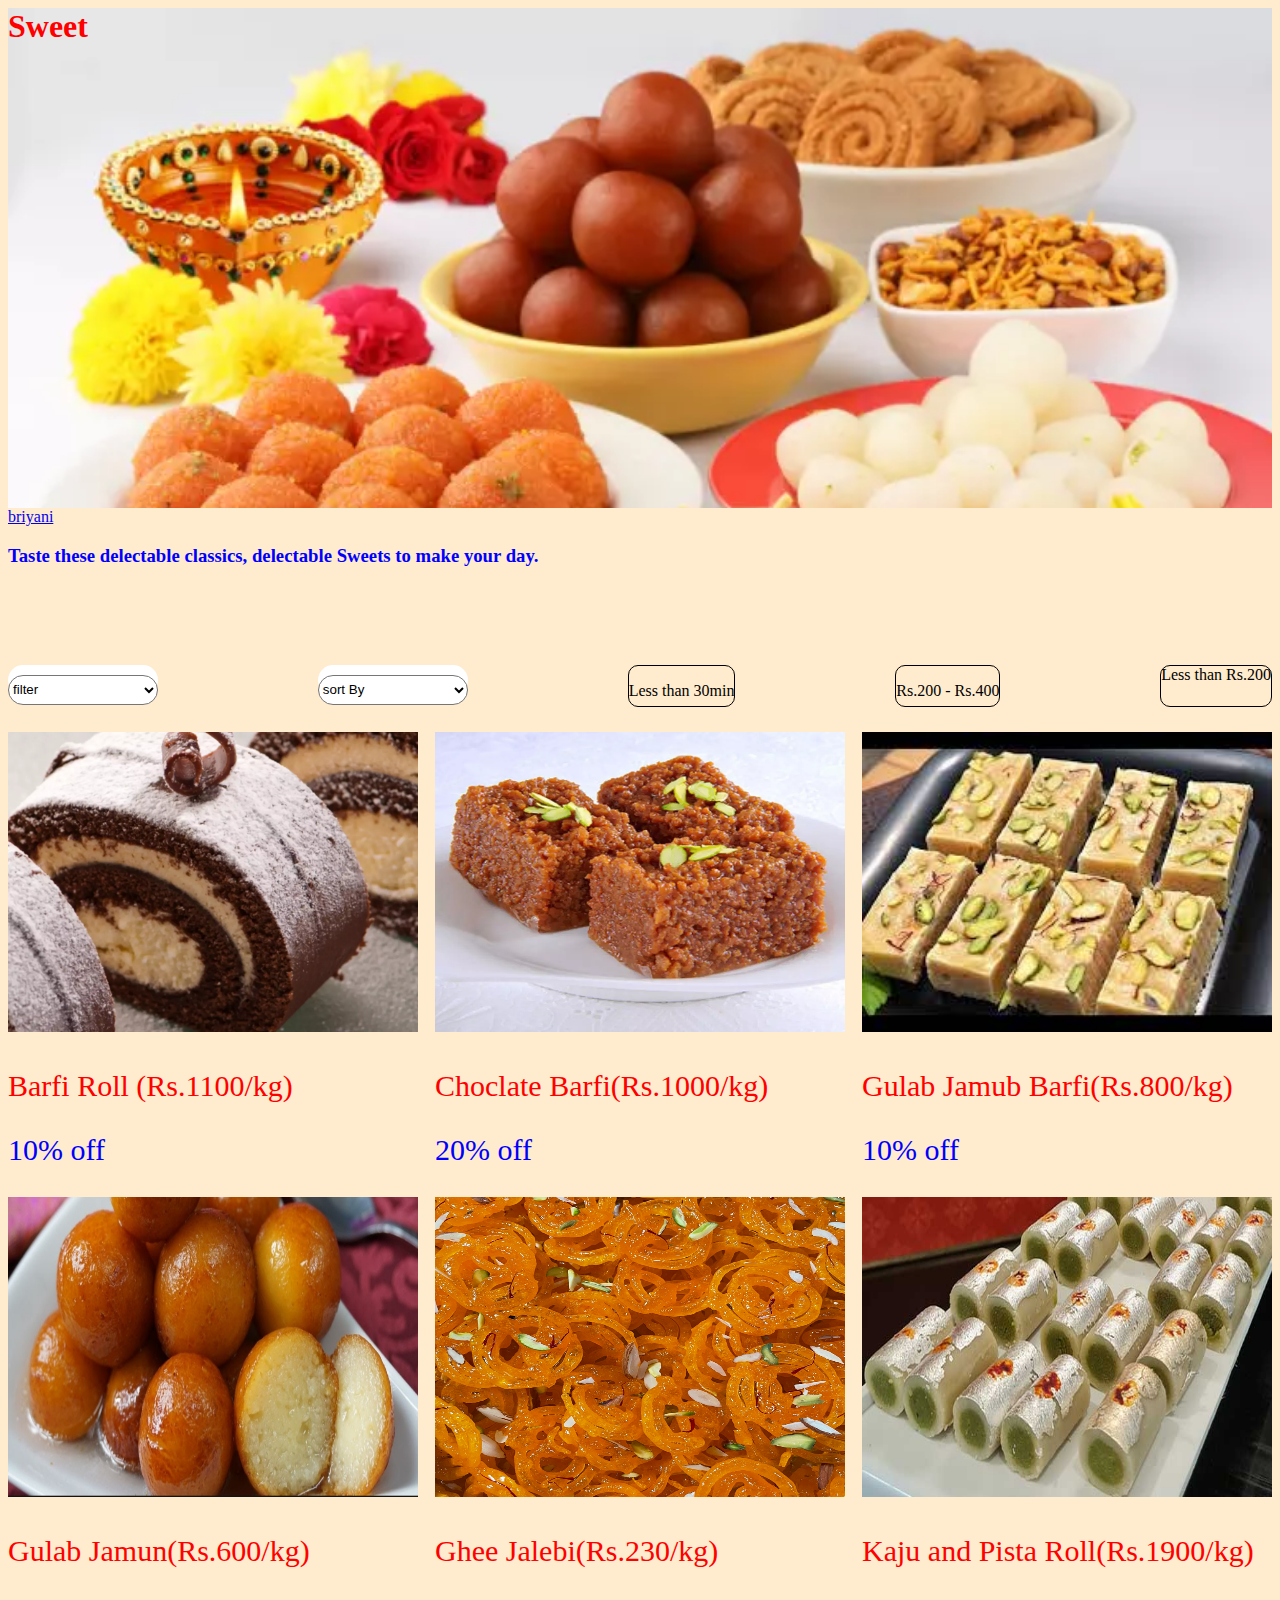
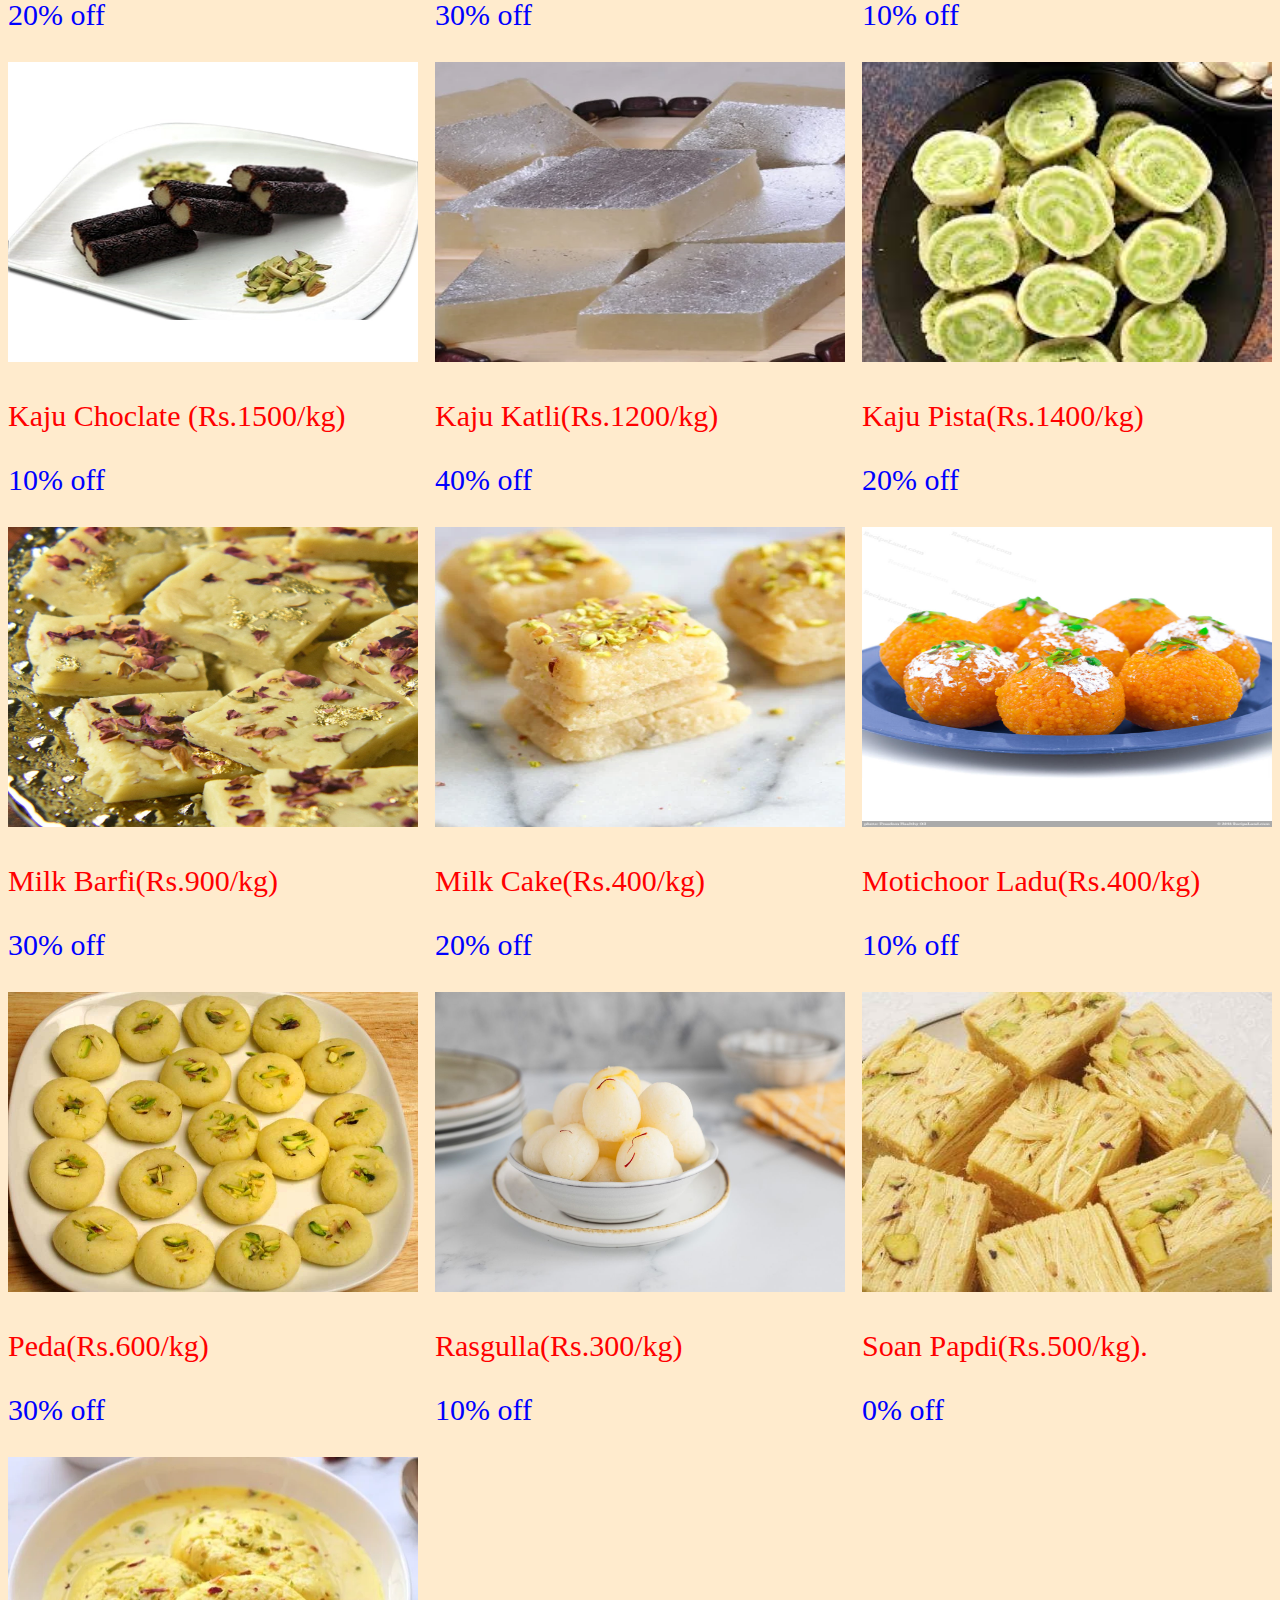
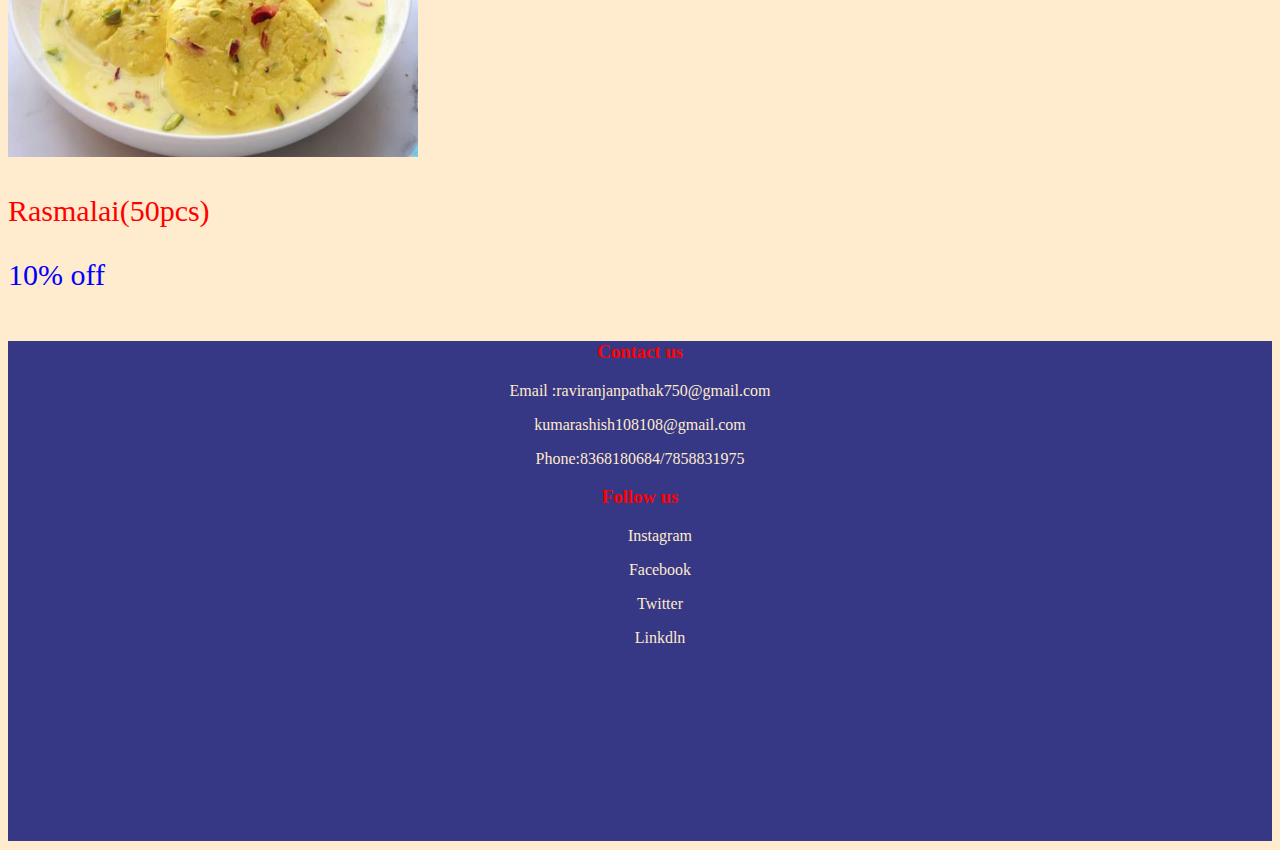
<file: sweets/sweet.html>
<!DOCTYPE html>
<html lang="en">
<head>
    <meta charset="UTF-8">
    <meta name="viewport" content="width=device-width, initial-scale=1.0">
    <title>Document</title>
    <link rel="stylesheet" href="sweet.css">
</head>
<body>
    <header>
        <div class="head">
           <font color="red"><h1 id="h1">Sweet</h1></font> 
           
           
       </div>
      <a href="forprcticeapnacoolege/projectwork/biryani.html">briyani</a>
       <font color="blue"><h3>Taste these delectable classics, delectable Sweets to make your day. </h3></font>
      <marquee><h4><b><pre><font size="5" color="red">      Best Restaurants to explore for you ...!                              Best offer for you all desserts have  Flat off 50%  </font></h4> </b></pre></marquee>
       <div class="bar">
           <div id="filter">
           <select name="filter" id="filter">
               <option value="relevence">filter</option>
               <option value="relevence">relevance(Default)</option>
               <option value="Delivery">Delivery Time</option>
               <option value="rating">Rating</option>
               <option value="cost">Cost:Low to High</option>
               <option value="cost">Cost: High toLow</option>
               
           </select>
       </div>
              <div id="sort">
              <select name="filter" id="filter">
               <option value="relevence">sort By</option>
               <option value="Delivery">Delivery Time</option>
               <option value="rating">Rating</option>
               <option value="cost">Cost:Low to High</option>
               <option value="cost">Cost: High toLow</option>
              </select>
                      </div>

     <div id="box">
      <p>Less than 30min</p>
                    
    </div>
     <div id="box" >
     <p>Rs.200 - Rs.400</p>
        </div>
    <div id="box">Less than Rs.200</div>
                    
                    
  </header>                   
                    

                    
<main>

    <div class="final">
    <!--  Barfi Roll -->
   <div class="box">
     <img src="Barfi Roll (Rs.1100kg).webp" alt="Barfi Roll (Rs.1100kg).webp" height="300" width="410">
     <p> <font color="red">Barfi Roll (Rs.1100/kg)</font> </font></p>          
    <p> <font color="blue">10% off</font></p>
    </div>


    <!-- Choclate Barfi (Rs.1000kg).web  -->
   <div class="box">
    <img src="Choclate Barfi (Rs.1000kg).webp" alt="Choclate Barfi (Rs.1000kg).webp" height="300" width="410">
    <p> <font color="red">Choclate Barfi(Rs.1000/kg)</font> </font></p>          
   <p> <font color="blue">20% off</font></p>
   </div>


<!-- Gilab Jamub Barfi(Rs.800kg).jp  -->
<div class="box">
    <img src="Gilab Jamub Barfi(Rs.800kg).jpeg" alt="Gilab Jamub Barfi(Rs.800kg).jpeg" height="300" width="410">
    <p> <font color="red">Gulab Jamub Barfi(Rs.800/kg)</font> </font></p>          
   <p> <font color="blue">10% off</font></p>
   </div>


   <!-- Gulab Jamun -->
   <div class="box">
    <img src="Gulab Jamun(Rs.600kg).jpg" alt="Gulab Jamun(Rs.600/kg).jpg" height="300" width="410">
    <p> <font color="red">Gulab Jamun(Rs.600/kg)</font> </font></p>          
   <p> <font color="blue">20% off</font></p>
   </div>


   <!-- jabeli  -->
   <div class="box">
    <img src="Ghee Jalebi(Rs.230kg).jpg" alt="Ghee Jalebi(Rs.230kg).jp" height="300" width="410">
    <p> <font color="red">Ghee Jalebi(Rs.230/kg)</font></p>          
   <p> <font color="blue">30% off</font></p>
   </div>

<!-- Kaju and Pista Roll  -->
<div class="box">
    <img src="Kaju and Pista Roll (Rs.1900).jpg" alt="Kaju and Pista Roll (Rs.1900).jpg" height="300" width="410">
    <p> <font color="red">Kaju and Pista Roll(Rs.1900/kg)</font> </font></p>          
   <p> <font color="blue">10% off</font></p>
   </div>

<!--  Kaju Choclate  -->
<div class="box">
    <img src="Kaju Choclate (Rs.1500kg).webp" alt="Kaju Choclate (Rs.1500kg).webp" height="300" width="410">
    <p> <font color="red">Kaju Choclate (Rs.1500/kg)</font> </font></p>          
   <p> <font color="blue">10% off</font></p>
   </div>

<!-- Kaju Katli (Rs.1200).web  -->
<div class="box">
    <img src="Kaju Katli (Rs.1200).webp" alt="Kaju Katli (Rs.1200).webp" height="300" width="410">
    <p> <font color="red">Kaju Katli(Rs.1200/kg)</font> </font></p>          
   <p> <font color="blue">40% off</font></p>
   </div>

<!-- Kaju Pista (Rs.1400kg).jpe  -->
<div class="box">
    <img src="Kaju Pista (Rs.1400kg).jpeg" alt="Kaju Pista (Rs.1400kg).jpeg" height="300" width="410">
    <p> <font color="red">Kaju Pista(Rs.1400/kg)</font> </font></p>          
   <p> <font color="blue">20% off</font></p>
   </div>

<!--  Milk Barfi (Rs.900).web -->
<div class="box">
    <img src="Milk Barfi (Rs.900).webp" alt="Milk Barfi (Rs.900).webp" height="300" width="410">
    <p> <font color="red">Milk Barfi(Rs.900/kg)</font> </font></p>          
   <p> <font color="blue">30% off</font></p>
   </div>

<!--  Milk Cake -->
<div class="box">
    <img src="Milk Cake.webp" alt="Milk Cake.webp" height="300" width="410">
    <p> <font color="red">Milk Cake(Rs.400/kg)</font> </font></p>          
   <p> <font color="blue">20% off</font></p>
   </div>

<!-- Motichoor Ladu -->
<div class="box">
    <img src="Motichoor Ladu(Rs.400).jpg" alt="Motichoor Ladu(Rs.400).jpg" height="300" width="410">
    <p> <font color="red">Motichoor Ladu(Rs.400/kg)</font> </font></p>          
   <p> <font color="blue">10% off</font></p>
   </div>

<!--Peda   -->
<div class="box">
    <img src="Peda (Rs.600).jpg" alt="Peda (Rs.600).jpg" height="300" width="410">
    <p> <font color="red">Peda(Rs.600/kg)</font> </font></p>          
   <p> <font color="blue">30% off</font></p>
   </div>

<!--  Rasgulla. -->
<div class="box">
    <img src="Rasgulla.jpg" alt="Rasgulla.jpg" height="300" width="410">
    <p> <font color="red">Rasgulla(Rs.300/kg)</font> </font></p>          
   <p> <font color="blue">10% off</font></p>
   </div>

<!-- Soan Papdi  -->
<div class="box">
    <img src="Soan Papdi (Rs.500kg).jpg" alt="Soan Papdi (Rs.500kg).jpg" height="300" width="410">
    <p> <font color="red">Soan Papdi(Rs.500/kg).</font> </font></p>          
   <p> <font color="blue">0% off</font></p>
   </div>

<!-- Rasmalai  -->
<div class="box">
    <img src="Rasmalai(50pcs).webp" alt="Rasmalai(50pcs).webp" height="300" width="410">
    <p> <font color="red">Rasmalai(50pcs)</font> </font></p>          
   <p> <font color="blue">10% off</font></p>
   </div>

    </div>
</main>
   

<footer>

    <div id="foot" >
        <div id="text">
            <center>
<h3><font color="red">Contact us</font></h3>
<p>Email :raviranjanpathak750@gmail.com</p>
<p>kumarashish108108@gmail.com</p>
<p>Phone:8368180684/7858831975</p>


</center>
<center><h3><font color="red">Follow us</font></h3>
<ul>
<p>Instagram</p>
<p>Facebook</p>
<p>Twitter</p>
<p>Linkdln</p>
</ul></center>

</p></div>

</div>






</footer>
</body>
</html>
</file>
<file: resturant page/restyle.css>
.section1{
    width: 100%;
    border: violet;
    font-size: medium;
    font-weight: bold;
    background: url(../image/soup/Quick-Golden-Squash-Soup_EXPS_SDON18_35949_C06_14_12b-4.jpg);
}
.section1 h1{
    font-size: 50px;
}
    
#btn:hover{
    color: rgb(104, 74, 74);
    background-color: rgb(54, 143, 143);
    border-radius: 50%;
}
.para{
    font-size: 12px;
    font-weight: lighter;
}
.menu{
    display: flex;
    
}

.div2{
    width: 100%;
    text-align: right;
    
}
.img{
    width: 100px;
    border-radius: 6px;
    margin-top: 30px;
    margin-right: 0px;
    text-align: right;    ;
}
.btn
{
    width: 80px;
    font-size: large;
    margin-right: 11px;
}
.btn:hover{
    color: aquamarine;
    background-color: azure;
}
</file>
<file: briyani/biryani.css>
h1{
color: white;
margin-top: 0%                                                     ;
}
.forhead{
    height: 700px;
    width: 100%;
   
    
     background-image:url("forheadbir.webp");
     background-size: cover;
}
body{
    background-color:blanchedalmond;
}
h1:hover{
    color: brown;
    color: rgb(250, 215, 217);
    font-size: 50px;
    transition:  font-size 2sec ease-in 5sec;
}
.box{
    
    font-size: 30px;
    
    
    
}

/* .handimutton{
    font-size: 30px;
} */

.chicken{
    font-size: 30px;  
 text-align: center;
 margin-right: 40px;
  
    
   
   
}

.egg{
   
    font-size: 30px;  
 
   
}
.hydrabadi{
    font-size: 30px;
}
.paneer{
    font-size: 30px;
}
.handipaneer{
    font-size: 30px;
}
.veg{
    font-size: 30px;
}
.vegdum{
    font-size: 30px;
}

.final{
  
   display: flex;
   flex-wrap: wrap;
   justify-content: space-between;
 
    margin-top: 2%;
    transition: 1s;

   
}

.box:hover{
    transform: scale(1.1);

}
#filter{
    margin-top: 10px;
    height: 30px;
    width: 150px;
    background-color: white;
    border-radius: 50px;
    background-color: rgb(187, 14, 51);
   
}
#sort{
    margin-top: 10px;
    height: 30px;
    width: 150px;
    background-color: white;
    border-radius: 50px;
    background-color: rgb(187, 14, 51);
}
.bar{
    display: flex;
   flex-wrap: wrap;
   flex-direction: center;
   justify-content: space-between;
   background-color: rgb(187, 14, 51);
   
   

}
#box{
    margin-top: 10px;
    height: 40px;
    width: 150;
    border-radius: 10px;
    border: 1px solid black;
}
#foot{
    height: 500px;
    width: 100%;
    background-color: rgb(11, 12, 75);
}
#text{
    margin-top: %;
   color: aliceblue;
}
</file>
<file: cake and drink/cakestyle.css>
.img{
    display: flex;
    width: 100px;
    margin-right: 0px;
    
    
}
</file>
<file: dessert/dessert.css>
h1{
    color: white;
    margin-top: 0%  
  
    }
    .head{
        height: 700px;
        width: 100%;
       
        
         background-image:url("head.jpg");
         background-size: cover;
    }
    body{
        background-color:blanchedalmond;
    }
    h1:hover{
        color: red;
        color: rgb(250, 215, 217);
        font-size: 100px;
        transition:  font-size 2sec ease-in 5sec;
    }


    #filter{
        margin-top: 10px;
        height: 30px;
        width: 150px;
        background-color: white;
        border-radius: 50px;
       
    }
    #sort{
        margin-top: 10px;
        height: 30px;
        width: 150px;
        background-color: white;
        border-radius: 50px;
    }
    .bar{
        display: flex;
       flex-wrap: wrap;
       flex-direction: center;
       justify-content: space-between;
     
       
       
    
    }
    #box{
        margin-top: 10px;
        height: 40px;
        width: 150;
        border-radius: 10px;
        border: 1px solid black;
    }
    .box:hover{
        transform: scale(1.1);
    
    }
    .final{
  
        display: flex;
        flex-wrap: wrap;
        justify-content: space-between;
      
         margin-top: 2%;
         transition: 1s;
     border-radius: 50%;
        
     }
     .box{
    
        font-size: 30px;
      
        
        
        
    }
    #foot{
        height: 500px;
        width: 100%;
        background-color: rgb(54, 56, 133);
    }
    #text{
        margin-top: 0%;
        color: blanchedalmond;
       
    }
</file>
<file: form/register.css>
.form{
    height: 350px;
    width: 210px;
    border: 2px blue;
    background-color: rgb(40, 106, 192);
    display: flex;
   flex-wrap: wrap;
   justify-content: space-between;
   color: rgb(229, 153, 153);
}
</file>
<file: sweets/sweet.css>
h1{
    color: red;
    margin-top: 0%  
  
    }
    .head{
        height: 500px;
        width: 100%;
       
        
         background-image:url("main-product.webp");
         background-size: cover;
    }
    body{
        background-color:blanchedalmond;
    }
    h1:hover{
        color: red;
        color: rgb(250, 215, 217);
        font-size: 100px;
        transition:  font-size 2sec ease-in 5sec;
    }
    
    #filter{
        margin-top: 10px;
        height: 30px;
        width: 150px;
        background-color: white;
        border-radius: 50px;
       
    }
    #sort{
        margin-top: 10px;
        height: 30px;
        width: 150px;
        background-color: white;
        border-radius: 50px;
    }
    .bar{
        display: flex;
       flex-wrap: wrap;
       flex-direction: center;
       justify-content: space-between;
     
       
       
    
    }
    #box{
        margin-top: 10px;
        height: 40px;
        width: 150;
        border-radius: 10px;
        border: 1px solid black;
    }
    .box:hover{
        transform: scale(1.1);
    
    }
    .final{
  
        display: flex;
        flex-wrap: wrap;
        justify-content: space-between;
      
         margin-top: 2%;
         transition: 1s;
     border-radius: 50%;
        
     }
     .box{
    
        font-size: 30px;
      
     }
     #foot{
        height: 500px;
        width: 100%;
        background-color: rgb(54, 56, 133);
    }
    #text{
        margin-top: 0%;
        color: blanchedalmond;
       
    }
</file>
